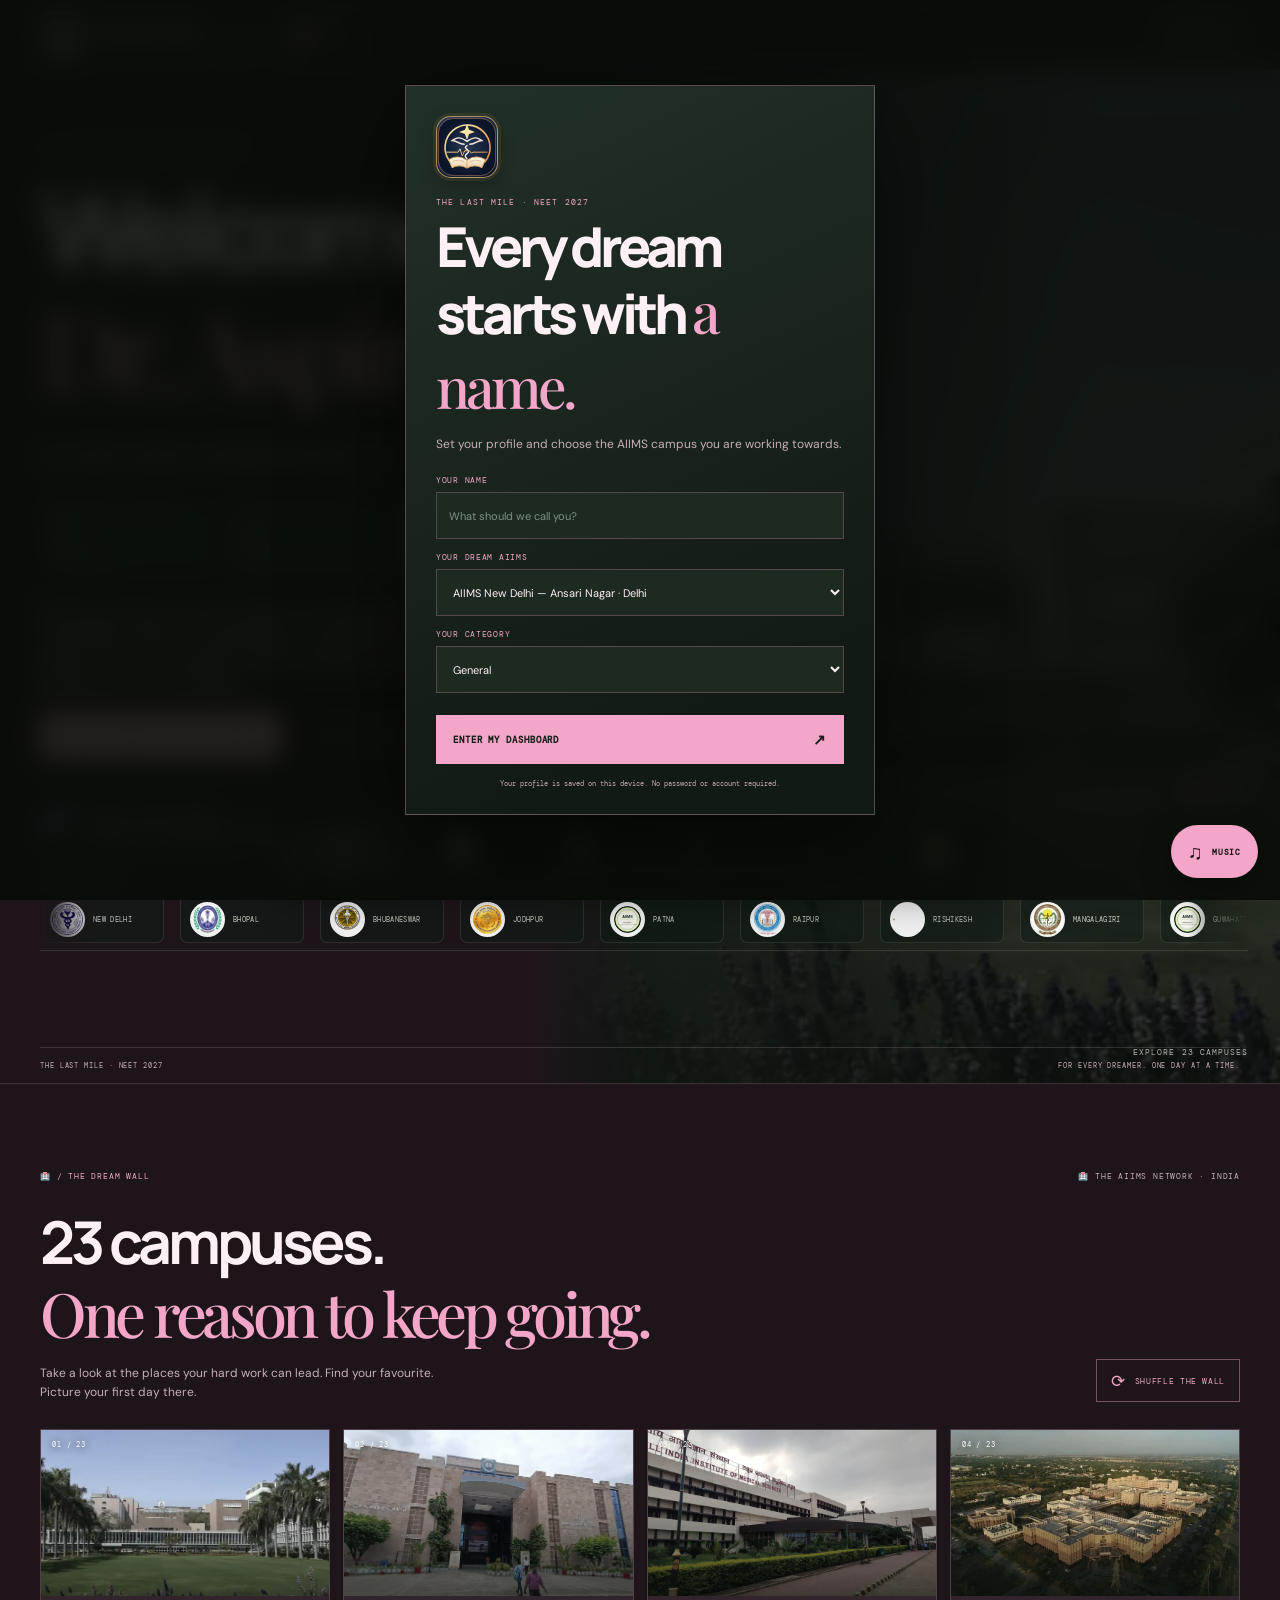
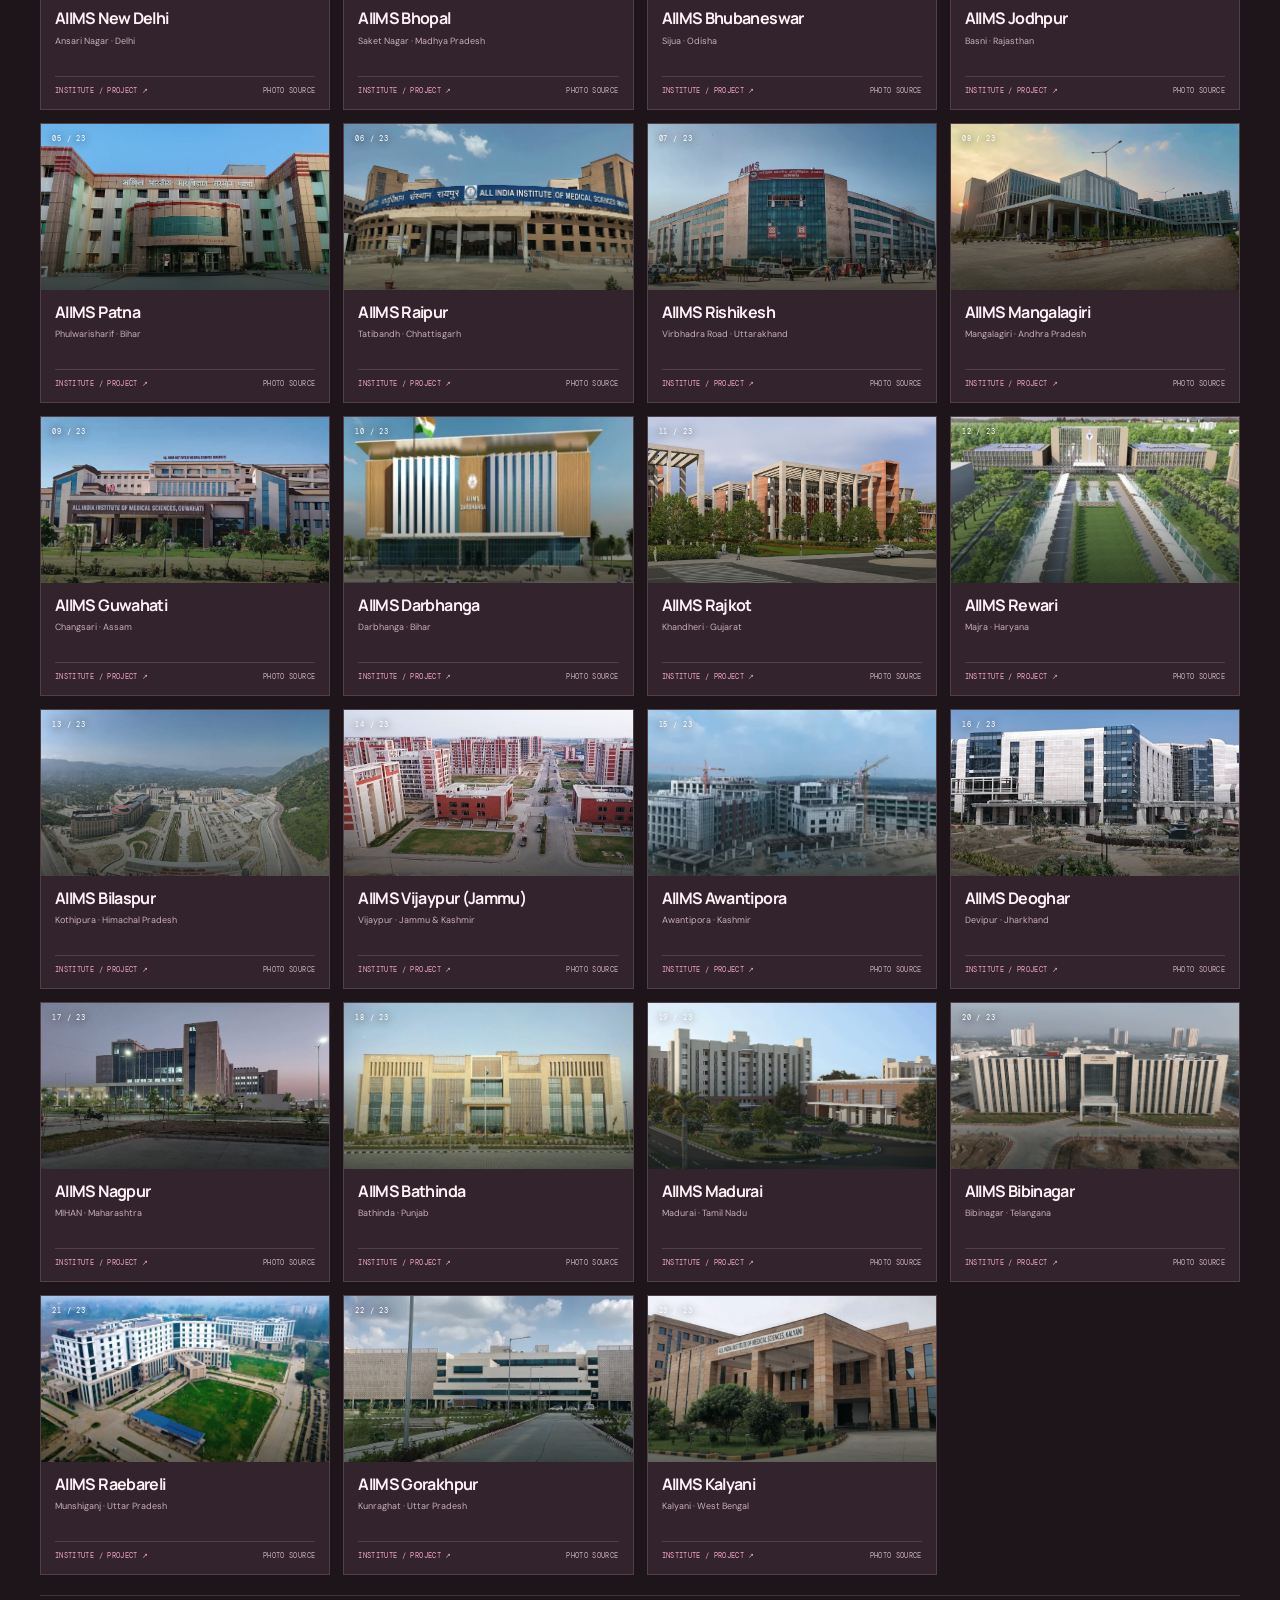
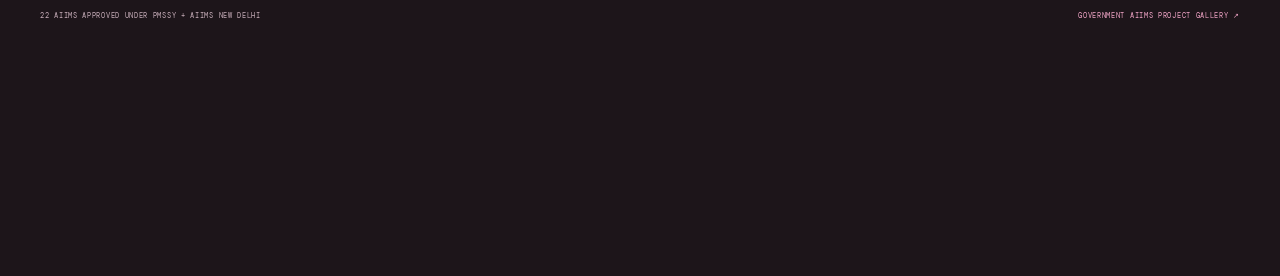
<file: index.html>
<!doctype html>
<html lang="en">
<head>
  <meta charset="utf-8">
  <meta name="viewport" content="width=device-width, initial-scale=1, viewport-fit=cover">
  <meta name="theme-color" content="#101713">
  <meta name="description" content="Your future doctor HQ: NEET countdown, AIIMS campus stories, a searchable video and Shorts vault, study focus and mood-based music.">
  <title>The Last Mile — Future Doctor HQ</title>
  <link rel="icon" href="./assets/lastmile-icon.svg?v=37" type="image/svg+xml"><link rel="apple-touch-icon" href="./assets/lastmile-icon.svg?v=37">
  <link rel="manifest" href="./manifest.json?v=37">
  <link rel="preconnect" href="https://fonts.googleapis.com">
  <link rel="preconnect" href="https://fonts.gstatic.com" crossorigin>
  <link href="https://fonts.googleapis.com/css2?family=DM+Mono:wght@400;500&family=DM+Sans:wght@400;500;600;700&family=Manrope:wght@400;500;600;700;800&family=Playfair+Display:ital,wght@0,500;0,600;1,500;1,600&display=swap" rel="stylesheet">
  <script>(function(){try{var t=JSON.parse(localStorage.getItem('tlm:studyTheme')||'"love"');if(!['love','joy','retro','sad','hectic'].includes(t))t='love';document.documentElement.setAttribute('data-study-theme',t);}catch(e){document.documentElement.setAttribute('data-study-theme','love');}})();</script>
  <link rel="stylesheet" href="./assets/styles.css?v=37">
</head>
<body>
  <header class="site-header">
    <a class="brand" href="#home" aria-label="The Last Mile home"><span class="brand-emblem"><img class="brand-logo" src="./assets/lastmile-icon.svg?v=37" alt="" onerror="this.parentElement.classList.add('failed')"><span class="brand-logo-fallback" aria-hidden="true">🩺</span></span><span><b>THE LAST MILE</b><small>YOUR WHITE COAT JOURNEY · NEET 2027</small></span></a>
    <nav class="main-nav" aria-label="Main navigation">
      <a href="#countdown">Countdown</a><a href="#campuses">AIIMS wall</a><a href="#stories">Videos</a><a href="#study">Study timer</a>
    </nav>
    <button class="theme-trigger" id="themeOpen" type="button" aria-controls="themeDrawer" aria-expanded="false">🎨 <span>MOOD</span></button><button class="music-trigger" id="musicOpen" type="button" aria-controls="musicDrawer" aria-expanded="false">🎧 <span>MUSIC</span></button><a class="header-cta" href="#study">START TODAY <span>↗</span></a>
    <button class="menu-toggle" id="menuToggle" type="button" aria-label="Open navigation" aria-expanded="false" aria-controls="mobileNav">☰</button>
  </header>
  <nav class="mobile-nav" id="mobileNav" aria-label="Mobile navigation">
    <a href="#countdown">Countdown</a><a href="#campuses">AIIMS wall</a><a href="#stories">Videos & Shorts</a><a href="#study">Study timer</a><a href="#themeDrawer" id="themeNavLink">◐ Study mood</a><a href="#musicDrawer" id="musicNavLink">♫ Music</a>
  </nav>

  <main id="home" class="app-main"><section class="app-screen active" id="screen-home" data-screen="home"><section class="hero">
      <div class="hero-photo">
        <img src="assets/aiims-delhi.webp" id="heroCampusImage" alt="AIIMS New Delhi campus" fetchpriority="high">
        <div class="hero-photo-shade"></div>
        <span class="hero-photo-label" id="heroPhotoLabel">THE AIIMS DREAM ACROSS INDIA</span>
        <span class="hero-photo-credit" id="heroPhotoCredit">EXPLORE 23 CAMPUSES</span>
      </div>
      <div class="hero-content">
        <div class="eyebrow"><span></span> 🩺 THE ROAD TO YOUR WHITE COAT</div>
        <h1 id="welcomeTitle">Welcome,<br><em>Dr. Aspirant</em></h1>
        <p class="hero-lede" id="homeDreamLine">Your dream campus is waiting. Make today count.</p>
        <div class="home-targets">
          <article class="home-target-card"><small>🏥 2026 ROUND 1 CLOSING RANK</small><strong id="homeHistoricalRank">—</strong><span id="homeCategoryLabel">YOUR CATEGORY</span></article>
          <article class="home-target-card"><small>🎯 2027 SAFE RANK TARGET</small><strong id="homeTargetRank">—</strong><span>20% tighter than the 2026 cutoff</span></article>
          <article class="home-target-card home-target-lime"><small>⭐ 2027 MARKS TO AIM FOR</small><strong id="homeTargetMarks">—</strong><span>out of 720 · planning estimate</span></article>
        </div>
        <p class="target-disclaimer">Planning estimate only: rank target is set 20% tighter than the 2026 Round 1 closing rank; marks are estimated from 2026 marks-vs-rank data with a small safety cushion. Actual 2027 cutoffs will depend on paper difficulty, rank distribution and counselling.</p>
        <div class="hero-actions"><button class="primary-button" type="button" data-go="cutoffs">VIEW AIIMS CUTOFFS <span>↘</span></button><button class="quiet-link" type="button" data-go="countdown">COUNT THE DAYS ↓</button></div>
        <div class="hero-note"><span>🧬</span><p id="homeMotivation">Not just a dream college.<br><em>A future you are building, one study session at a time.</em></p></div>
        <div class="aiims-logo-strip" aria-label="AIIMS institutes across India">
          <div class="logo-strip-heading"><span>THE AIIMS NETWORK</span><span>23 INSTITUTES · ONE DREAM</span></div>
          <div class="aiims-logo-viewport"><div class="aiims-logo-track" id="aiimsLogoTrack"></div></div>
        </div>
      </div>
      <div class="hero-bottom"><span>THE LAST MILE · NEET 2027</span><span>FOR EVERY DREAMER. ONE DAY AT A TIME.</span></div>
    </section><section class="campus-section page-section" id="campuses">
      <div class="section-topline"><span>🏥 / THE DREAM WALL</span><span>🏥 THE AIIMS NETWORK · INDIA</span></div>
      <div class="section-heading">
        <div><h2>23 campuses.<br><em>One reason to keep going.</em></h2><p>Take a look at the places your hard work can lead. Find your favourite. Picture your first day there.</p></div>
        <button class="refresh-button" id="shuffleCampuses" type="button"><span>⟳</span> SHUFFLE THE WALL</button>
      </div>
      <div class="campus-grid" id="campusGrid" aria-live="polite"></div>
      <div class="gallery-foot"><span>22 AIIMS APPROVED UNDER PMSSY + AIIMS NEW DELHI</span><a href="https://pmssy.mohfw.gov.in/" target="_blank" rel="noopener">GOVERNMENT AIIMS PROJECT GALLERY ↗</a></div>
    </section></section><section class="app-screen" id="screen-cutoffs" data-screen="cutoffs"><section class="cutoff-section page-section">
  <div class="section-topline"><span>🎯 / THE NUMBERS</span><span>AIIMS MBBS · ALL INDIA QUOTA</span></div>
  <div class="section-heading">
    <div><h2>Know the cutoff.<br><em>Set your target.</em></h2><p>Compare the 2026 Round 1 closing ranks for all AIIMS campuses, category by category.</p></div>
    <div class="cutoff-filter"><label for="cutoffCategory">CATEGORY</label><select id="cutoffCategory"><option value="General">General</option><option value="EWS">EWS</option><option value="OBC">OBC-NCL</option><option value="SC">SC</option><option value="ST">ST</option></select></div>
  </div>
  <div class="cutoff-note"><span class="cutoff-note-dot"></span><span>Historical 2026 Round 1 closing AIR · not a 2027 guarantee.</span></div>
  <div class="cutoff-table-wrap"><table class="cutoff-table"><thead><tr><th>AIIMS CAMPUS</th><th>GENERAL</th><th>EWS</th><th>OBC-NCL</th><th>SC</th><th>ST</th></tr></thead><tbody id="cutoffTableBody"></tbody></table></div>
  <div class="cutoff-sources">Sources: <a href="https://mcc.nic.in/document/final-allotment-result-for-round-1-of-ug-counselling-2026/" target="_blank" rel="noopener">MCC 2026 Round 1 final allotment</a> · <a href="https://medicine.careers360.com/articles/neet-counselling-seat-allotment-result-2026-aiims-mbbs-round-1-category-wise-closing-rank" target="_blank" rel="noopener">Institute-wise category closing-rank summary</a>.</div>
</section></section><section class="app-screen" id="screen-countdown" data-screen="countdown"><section class="countdown-section page-section" id="countdown">
      <div class="section-topline"><span>⏳ / THE DATE</span><span>THE GOAL IS GETTING CLOSER</span></div>
      <div class="countdown-layout">
        <div class="section-copy">
          <h2>Every day<br>is <em>one day closer.</em></h2>
          <p>Keep your exam date in sight. The date below is a planning placeholder; update it when NTA announces the official NEET 2027 schedule.</p>
          <label for="examDate">YOUR EXAM TARGET</label>
          <input type="date" id="examDate" value="2027-05-02">
          <small class="provisional">PLANNING DATE · NOT AN OFFICIAL NTA DATE</small>
        </div>
        <div class="countdown-card">
          <div class="card-top"><span>TIME LEFT TO NEET 2027</span><span>✳</span></div>
          <div class="countdown-numbers">
            <div><strong id="examDays">—</strong><small>DAYS</small></div><i>:</i>
            <div><strong id="examHours">—</strong><small>HOURS</small></div><i>:</i>
            <div><strong id="examMinutes">—</strong><small>MINUTES</small></div><i>:</i>
            <div><strong id="examSeconds">—</strong><small>SECONDS</small></div>
          </div>
          <div class="countdown-foot"><span>NO MAGIC. JUST CONSISTENCY.</span><b id="examDateLabel">02 MAY 2027</b></div>
        </div>
      </div>
    </section><section class="study-hub-section page-section" id="studyHub">
  <div class="section-topline"><span>🧠 / YOUR FOCUS</span><span>EVERY MINUTE COUNTS</span></div>
  <div class="study-hub-card">
    <div class="study-hub-copy">
      <span class="study-hub-kicker">THE NEXT STEP STARTS NOW</span>
      <h2>Make time<br><em>for your dream.</em></h2>
      <p>Start a focused study session. Your dream AIIMS, target rank and stopwatch will stay with you until you finish.</p>
    </div>
    <button class="primary-button new-session-button" id="startNewStudySession" type="button">START NEW STUDY SESSION <span>↗</span></button>
  </div>
  <div class="study-history-heading">
    <div><span class="study-hub-kicker">YOUR CONSISTENCY, RECORDED</span><h3>Study history</h3></div>
    <button class="history-reset-button" id="resetStudyHistory" type="button">RESET ALL HISTORY</button>
  </div>
  <div class="study-history-summary" id="studyHistorySummary"><span>0 SESSIONS COMPLETED</span><strong>00:00 HOURS</strong></div>
  <div class="study-history-list" id="studyHistoryList"><div class="study-history-empty">Your completed study sessions will appear here.</div></div>
</section></section><section class="app-screen" id="screen-videos" data-screen="videos"><section class="stories-section page-section"><div class="section-topline"><span>🎓 / REAL CAMPUS LIFE</span><span>WATCH · LEARN · GET INSPIRED</span></div><div class="section-heading"><div><h2>See the life<br><em>you are studying for.</em></h2><p>Campus tours, hostel life and student routines from AIIMS creators.</p></div><button class="refresh-button" id="refreshVideos" type="button"><span>⟳</span> REFRESH VIDEOS</button></div><div class="media-heading"><span>FEATURED CAMPUS VIDEOS</span><small>LONG-FORM CAMPUS TOURS & VLOGS</small></div>
      <div class="video-grid" id="videoGrid"></div>
      <div class="video-note">Videos are hosted by their original creators on YouTube. Use the refresh button to see another selection.</div>
      <div class="media-vault" id="mediaVaultVideos"></div>
    </section></section></section><section class="app-screen" id="screen-shorts" data-screen="shorts"><section class="stories-section page-section"><div class="section-topline"><span>⚡ / QUICK INSPIRATION</span><span>REAL STUDENTS · REAL JOURNEYS</span></div><div class="section-heading"><div><h2>A little spark.<br><em>Then back to work.</em></h2><p>Short campus moments and reminders to keep showing up.</p></div><button class="refresh-button" id="refreshShorts" type="button"><span>⟳</span> REFRESH SHORTS</button></div><div class="media-heading shorts-heading"><span>AIIMS SHORTS</span><small>QUICK DOSES OF MOTIVATION</small></div>
      <div class="shorts-grid" id="shortsGrid"></div>
      <div class="media-vault" id="mediaVaultShorts"></div>
      </section></section><section class="app-screen" id="screen-settings" data-screen="settings"><section class="settings-section page-section">
  <div class="section-topline"><span>👨‍⚕️ / YOUR PROFILE</span><span>THIS DEVICE</span></div>
  <div class="section-heading"><div><h2>Your journey.<br><em>Your settings.</em></h2><p>Change your name, category or dream campus whenever your goal changes.</p></div></div>
  <form class="profile-settings-card" id="profileSettingsForm">
    <div class="profile-avatar" id="settingsAvatar">✳</div>
    <div class="settings-grid">
      <label>YOUR NAME<input id="settingsName" type="text" maxlength="32" required placeholder="Enter your name"></label>
      <label>YOUR CATEGORY<select id="settingsCategory" required><option value="General">General</option><option value="EWS">EWS</option><option value="OBC">OBC-NCL</option><option value="SC">SC</option><option value="ST">ST</option></select></label>
      <label class="settings-full">DREAM AIIMS CAMPUS<select id="settingsDreamCollege" required></select></label>
    </div>
    <button class="primary-button" type="submit">SAVE PROFILE <span>↗</span></button>
  </form>
  <div class="settings-privacy"><span>LOCAL PROFILE</span><p>Your name and preferences are saved only in this browser on this device. There is no password or cloud account.</p></div>
  <button class="logout-button" id="logoutButton" type="button"><span>↪</span> LOG OUT</button>
  <a class="settings-official" href="https://neet.nta.nic.in/" target="_blank" rel="noopener">OFFICIAL NEET UPDATES ↗</a>
</section></section></main>
  <footer class="site-footer app-footer"><a class="brand" href="#home"><span class="brand-emblem"><img class="brand-logo" src="./assets/lastmile-icon.svg?v=37" alt="" onerror="this.parentElement.classList.add('failed')"><span class="brand-logo-fallback" aria-hidden="true">🩺</span></span><span><b>THE LAST MILE</b><small>NEET 2027</small></span></a><span>Made for the future you're working towards.</span><a href="https://neet.nta.nic.in/" target="_blank" rel="noopener">OFFICIAL NEET UPDATES ↗</a></footer>
  <nav class="bottom-dock" id="bottomDock" aria-label="Main sections">
  <button type="button" class="dock-item active" data-screen="home" aria-label="Home"><span class="dock-icon">🩺</span><small>Home</small></button>
  <button type="button" class="dock-item" data-screen="cutoffs" aria-label="All AIIMS cutoff"><span class="dock-icon">🏥</span><small>Cutoffs</small></button>
  <button type="button" class="dock-item" data-screen="countdown" aria-label="Countdown"><span class="dock-icon">⏳</span><small>Countdown</small></button>
  <button type="button" class="dock-item" data-screen="videos" aria-label="Videos"><span class="dock-icon">🎓</span><small>Videos</small></button>
  <button type="button" class="dock-item" data-screen="shorts" aria-label="Shorts"><span class="dock-icon">⚡</span><small>Shorts</small></button>
  <button type="button" class="dock-item" data-screen="settings" aria-label="Settings"><span class="dock-icon">👨‍⚕️</span><small>Settings</small></button>
</nav>
<div class="login-overlay" id="loginOverlay" aria-hidden="true">
  <div class="login-backdrop"></div>
  <form class="login-card" id="profileSetupForm">
    <span class="brand-emblem login-emblem" role="img" aria-label="The Last Mile medical study emblem"><img class="brand-logo" src="./assets/lastmile-icon.svg?v=37" alt="" onerror="this.parentElement.classList.add('failed')"><span class="brand-logo-fallback" aria-hidden="true">🩺</span></span>
    <span class="login-kicker">THE LAST MILE · NEET 2027</span>
    <h1>Every dream<br>starts with <em>a name.</em></h1>
    <p>Set your profile and choose the AIIMS campus you are working towards.</p>
    <label>YOUR NAME<input id="profileName" type="text" maxlength="32" placeholder="What should we call you?" autocomplete="given-name" required></label>
    <label>YOUR DREAM AIIMS<select id="profileDreamCollege" required></select></label>
    <label>YOUR CATEGORY<select id="profileCategory" required><option value="General">General</option><option value="EWS">EWS</option><option value="OBC">OBC-NCL</option><option value="SC">SC</option><option value="ST">ST</option></select></label>
    <button class="primary-button login-submit" type="submit">ENTER MY DASHBOARD <span>↗</span></button>
    <small>Your profile is saved on this device. No password or account required.</small>
  </form>
</div>
  <button class="theme-fab" id="themeFab" type="button" aria-controls="themeDrawer" aria-expanded="false"><span>◐</span><small>MOOD</small></button>
  <button class="music-fab" id="musicFab" type="button" aria-controls="musicDrawer" aria-expanded="false"><span>♫</span><small>MUSIC</small></button>
  <button class="music-backdrop" id="musicBackdrop" type="button" aria-label="Close music drawer" tabindex="-1"></button>
  <aside class="music-drawer" id="musicDrawer" aria-hidden="true" aria-labelledby="musicDrawerTitle" inert>
    <div class="drawer-grab" aria-hidden="true"></div>
    <div class="drawer-header">
      <div><span class="drawer-kicker">THE LAST MILE · SOUNDTRACK</span><h2 id="musicDrawerTitle">Your music <em>room.</em></h2></div>
      <button class="drawer-close" id="musicClose" type="button" aria-label="Close music drawer">✕</button>
    </div>
    <div class="drawer-now-playing">
      <div class="drawer-art"><span class="drawer-art-star">✳</span><span class="drawer-art-word">LAST<br>MILE</span><span class="drawer-art-ring"></span></div>
      <div class="drawer-track-copy"><small>NOW PLAYING</small><strong id="trackTitle">YOUR FIRST TRACK GOES HERE</strong><span id="trackPosition">NO TRACKS ADDED YET</span></div>
      <div class="drawer-status" id="musicState">WAITING FOR YOUR PLAYLIST</div><div class="drawer-mood-label" id="musicMoodLabel">LOVE STUDY · MOOD PLAYLIST</div>
      <audio id="musicAudio" preload="auto" autoplay playsinline></audio>
      <div class="drawer-progress"><span id="musicElapsed">0:00</span><input type="range" id="musicSeek" min="0" max="100" value="0" aria-label="Music progress"><span id="musicDuration">0:00</span></div>
      <div class="drawer-controls">
        <button type="button" id="shuffleMusic" aria-label="Toggle shuffle" title="Shuffle">⤨</button>
        <button type="button" id="previousTrack" aria-label="Previous track" title="Previous track">⏮</button>
        <button type="button" id="toggleMusic" class="drawer-play" aria-label="Play music">▶</button>
        <button type="button" id="nextTrack" aria-label="Next track" title="Next track">⏭</button>
        <button type="button" id="repeatMusic" aria-label="Toggle repeat" title="Repeat">↻</button>
      </div>
      <div class="drawer-volume"><span>VOLUME</span><input type="range" id="musicVolume" min="0" max="100" value="75" aria-label="Music volume"><button type="button" id="muteMusic" aria-label="Mute music">♫</button></div>
    </div>
    <div class="drawer-queue-head"><span>UP NEXT</span><span id="queueCount">0 TRACKS</span></div>
    <div class="drawer-queue" id="musicQueue"><div class="queue-empty">Your playlist will appear here once MP3 files are added.</div></div>
    <div class="drawer-footer" id="musicHelp">Attach your MP3 files in this chat and I'll add them to the website playlist. Only upload music you have permission to distribute.</div>
  </aside>
  <div class="theme-wash" id="themeWash" aria-hidden="true"></div>
  <button class="theme-backdrop" id="themeBackdrop" type="button" aria-label="Close study mood drawer" tabindex="-1"></button>
  <aside class="theme-drawer" id="themeDrawer" aria-hidden="true" aria-labelledby="themeDrawerTitle" inert>
    <div class="drawer-grab" aria-hidden="true"></div>
    <div class="theme-drawer-header"><div><span class="drawer-kicker">THE LAST MILE · YOUR AMBIENCE</span><h2 id="themeDrawerTitle">Choose your <em>mood.</em></h2><p>Change the colours and soundtrack to match the way you feel.</p></div><button class="drawer-close" id="themeClose" type="button" aria-label="Close study mood drawer">✕</button></div>
    <div class="theme-current-line"><span>CURRENT STUDY MOOD</span><strong id="themeCurrentName">LOVE STUDY</strong></div>
    <div class="theme-options" role="group" aria-label="Choose a study mood">
      <button class="theme-option" type="button" data-theme-choice="love" aria-pressed="false"><span class="theme-option-icon">💗</span><span class="theme-option-copy"><strong>Love Study</strong><small>Soft, warm and heartfelt</small></span><span class="theme-option-swatch love-swatch"></span><span class="theme-option-check">✓</span></button>
      <button class="theme-option" type="button" data-theme-choice="joy" aria-pressed="false"><span class="theme-option-icon">☀️</span><span class="theme-option-copy"><strong>Joy Study</strong><small>Bright energy, lighter day</small></span><span class="theme-option-swatch joy-swatch"></span><span class="theme-option-check">✓</span></button>
      <button class="theme-option" type="button" data-theme-choice="retro" aria-pressed="false"><span class="theme-option-icon">📻</span><span class="theme-option-copy"><strong>Retro Study</strong><small>Vintage warmth and nostalgia</small></span><span class="theme-option-swatch retro-swatch"></span><span class="theme-option-check">✓</span></button>
      <button class="theme-option" type="button" data-theme-choice="sad" aria-pressed="false"><span class="theme-option-icon">🌙</span><span class="theme-option-copy"><strong>Sad Study</strong><small>Quiet blue for heavy days</small></span><span class="theme-option-swatch sad-swatch"></span><span class="theme-option-check">✓</span></button>
      <button class="theme-option" type="button" data-theme-choice="hectic" aria-pressed="false"><span class="theme-option-icon">⚡</span><span class="theme-option-copy"><strong>Hectic Study</strong><small>High-voltage, urgent focus</small></span><span class="theme-option-swatch hectic-swatch"></span><span class="theme-option-check">✓</span></button>
    </div>
    <p class="theme-drawer-note">Every mood has its own music folder. Add songs to that mood to build its soundtrack.</p>
  </aside>
  <div class="toast" id="toast" role="status" aria-live="polite"></div>
  <script src="./assets/app.js?v=37"></script>
  <script src="./assets/video-library.js?v=37"></script>
</body>
</html>
</file>
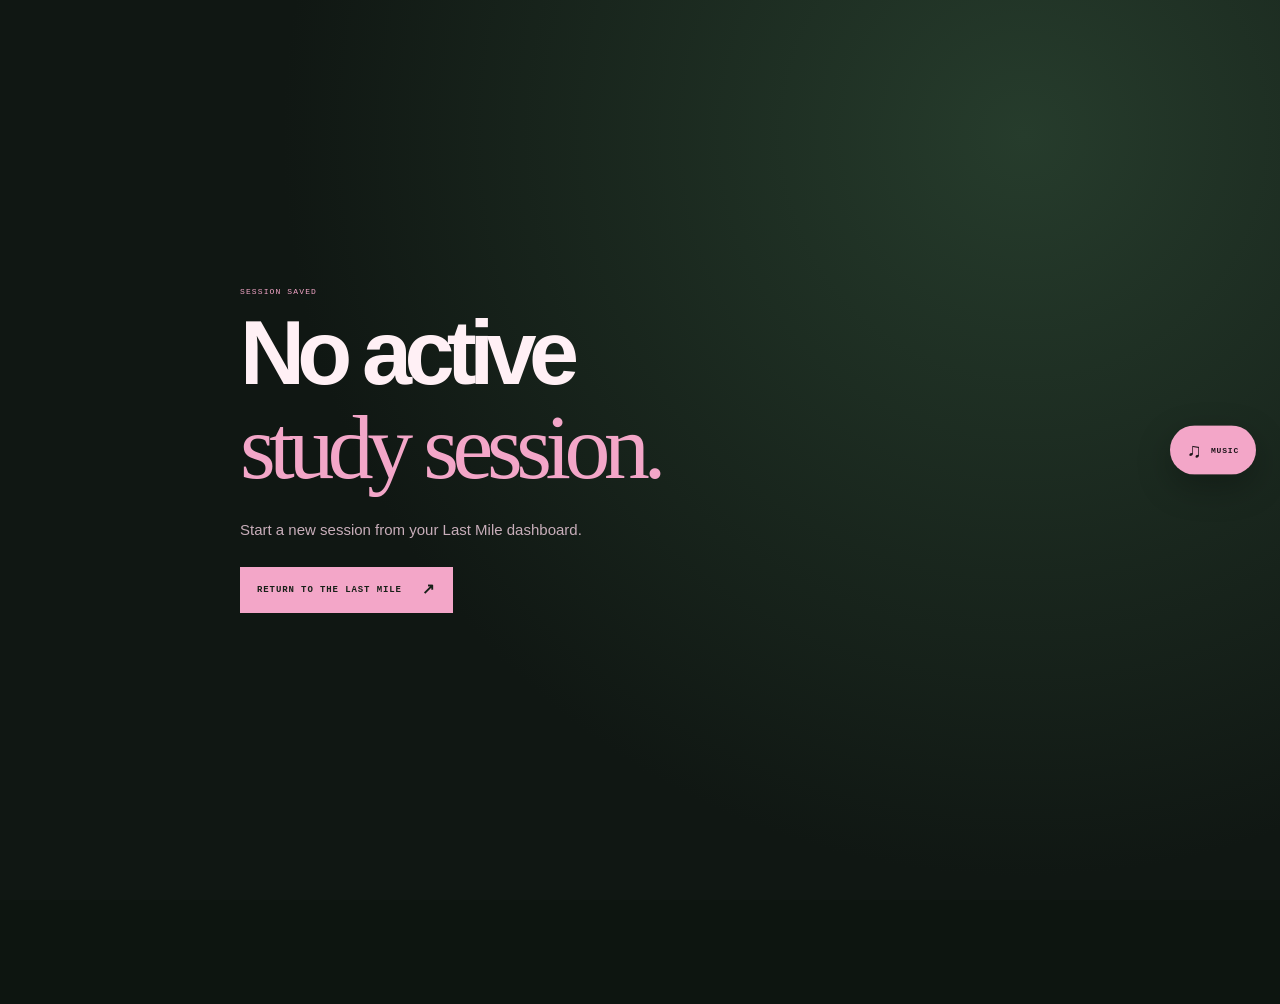
<file: study-session.html>
<!doctype html>
<html lang="en">
<head>
  <meta charset="utf-8">
  <meta name="viewport" content="width=device-width, initial-scale=1, viewport-fit=cover">
  <meta name="theme-color" content="#101713">
  <meta name="description" content="A focused NEET 2027 study session for your dream AIIMS.">
  <title>Study Session — The Last Mile</title>
  <link rel="icon" href="assets/lastmile-icon.svg" type="image/svg+xml">
  <script>(function(){try{var t=JSON.parse(localStorage.getItem('tlm:studyTheme')||'"love"');if(!['love','joy','retro','sad','hectic'].includes(t))t='love';document.documentElement.setAttribute('data-study-theme',t);}catch(e){document.documentElement.setAttribute('data-study-theme','love');}})();</script>
  <link rel="stylesheet" href="assets/styles.css?v=30">
</head>
<body class="study-session-page">
  <section class="study-session-screen active" id="studySessionScreen" aria-hidden="false">
    <div class="study-session-backdrop"><img id="sessionCampusImage" src="assets/aiims-delhi.webp" alt=""></div>
    <div class="study-session-shade"></div>
    <div class="study-session-content">
      <div class="session-topline"><a href="index.html" class="session-home-link">← THE LAST MILE</a><span>NEET 2027 · FOCUS MODE</span></div>
      <div class="session-identity">
        <span class="session-kicker">YOU ARE BUILDING YOUR FUTURE</span>
        <h1 id="sessionDoctorName">Dr. Aspirant</h1>
        <p id="sessionDreamCampus">AIIMS New Delhi</p>
        <div class="session-rank-pill"><span>YOUR 2027 TARGET</span><strong id="sessionRequiredRank">AIR ≤ —</strong></div>
      </div>
      <div class="session-clock-block">
        <span class="session-kicker">TIME INVESTED IN YOUR DREAM</span>
        <strong class="session-clock" id="studySessionClock">00:00:00</strong>
        <span class="session-clock-state" id="studySessionState">FOCUS IN PROGRESS</span>
      </div>
      <div class="session-controls">
        <button type="button" class="session-control-button session-pause-button" id="pauseStudySession"><span>Ⅱ</span> PAUSE</button>
        <button type="button" class="session-control-button session-resume-button" id="resumeStudySession" hidden><span>▶</span> RESUME</button>
        <button type="button" class="session-end-button" id="endStudySession"><span>■</span> END SESSION</button>
      </div>
      <p class="session-encouragement">Your session keeps time when this tab is in the background. Music can play while you study.</p>
    </div>
  </section>
  <div class="study-math-gate" id="studyMathGate" aria-hidden="true">
    <form class="study-math-card" id="studyMathForm">
      <span class="session-kicker">ONE LAST STEP</span><h2>Before you <em>leave.</em></h2>
      <p>Solve this quick maths check to finish and save your study session.</p>
      <div class="math-question" id="studyMathQuestion">7 + 5 = ?</div>
      <label for="studyMathAnswer">YOUR ANSWER</label><input id="studyMathAnswer" type="number" inputmode="numeric" step="1" autocomplete="off" required>
      <p class="math-feedback" id="studyMathFeedback" aria-live="polite"></p>
      <div class="math-gate-actions"><button class="math-cancel-button" id="cancelStudyEnd" type="button">BACK TO STUDY</button><button class="primary-button" type="submit">FINISH SESSION <span>↗</span></button></div>
    </form>
  </div>
  <div class="study-done-screen" id="studyDoneScreen" hidden>
    <span class="study-hub-kicker">SESSION SAVED</span><h1>Well done,<br><em>Dr. Aspirant.</em></h1>
    <p>Your study time has been saved to your history.</p><a class="primary-button" href="index.html">RETURN TO THE LAST MILE <span>↗</span></a>
  </div>
    <button class="music-fab" id="musicFab" type="button" aria-controls="musicDrawer" aria-expanded="false"><span>♫</span><small>MUSIC</small></button>
  <button class="music-backdrop" id="musicBackdrop" type="button" aria-label="Close music drawer" tabindex="-1"></button>
  <aside class="music-drawer" id="musicDrawer" aria-hidden="true" aria-labelledby="musicDrawerTitle" inert>
    <div class="drawer-grab" aria-hidden="true"></div>
    <div class="drawer-header">
      <div><span class="drawer-kicker">THE LAST MILE · SOUNDTRACK</span><h2 id="musicDrawerTitle">Your music <em>room.</em></h2></div>
      <button class="drawer-close" id="musicClose" type="button" aria-label="Close music drawer">✕</button>
    </div>
    <div class="drawer-now-playing">
      <div class="drawer-art"><span class="drawer-art-star">✳</span><span class="drawer-art-word">LAST<br>MILE</span><span class="drawer-art-ring"></span></div>
      <div class="drawer-track-copy"><small>NOW PLAYING</small><strong id="trackTitle">YOUR FIRST TRACK GOES HERE</strong><span id="trackPosition">NO TRACKS ADDED YET</span></div>
      <div class="drawer-status" id="musicState">WAITING FOR YOUR PLAYLIST</div><div class="drawer-mood-label" id="musicMoodLabel">LOVE STUDY · MOOD PLAYLIST</div>
      <audio id="musicAudio" preload="auto" autoplay playsinline></audio>
      <div class="drawer-progress"><span id="musicElapsed">0:00</span><input type="range" id="musicSeek" min="0" max="100" value="0" aria-label="Music progress"><span id="musicDuration">0:00</span></div>
      <div class="drawer-controls">
        <button type="button" id="shuffleMusic" aria-label="Toggle shuffle" title="Shuffle">⤨</button>
        <button type="button" id="previousTrack" aria-label="Previous track" title="Previous track">⏮</button>
        <button type="button" id="toggleMusic" class="drawer-play" aria-label="Play music">▶</button>
        <button type="button" id="nextTrack" aria-label="Next track" title="Next track">⏭</button>
        <button type="button" id="repeatMusic" aria-label="Toggle repeat" title="Repeat">↻</button>
      </div>
      <div class="drawer-volume"><span>VOLUME</span><input type="range" id="musicVolume" min="0" max="100" value="75" aria-label="Music volume"><button type="button" id="muteMusic" aria-label="Mute music">♫</button></div>
    </div>
    <div class="drawer-queue-head"><span>UP NEXT</span><span id="queueCount">0 TRACKS</span></div>
    <div class="drawer-queue" id="musicQueue"><div class="queue-empty">Your playlist will appear here once MP3 files are added.</div></div>
    <div class="drawer-footer" id="musicHelp">Attach your MP3 files in this chat and I'll add them to the website playlist. Only upload music you have permission to distribute.</div>
  </aside>
    <div class="toast" id="toast" role="status" aria-live="polite"></div>
  <script src="assets/study-session.js?v=30"></script>
</body>
</html>
</file>
<file: assets/styles.css>
:root{--bg:#101713;--bg2:#17211a;--panel:#1d2a21;--panel2:#233128;--ink:#f2f2e9;--muted:#a6b1a5;--line:rgba(233,240,222,.14);--lime:#d9f18d;--gold:#dfbf8a;--accent-rgb:217,241,141;--sans:'DM Sans',sans-serif;--head:'Manrope',sans-serif;--serif:'Playfair Display',serif;--mono:'DM Mono',monospace;--max:1200px}
*{box-sizing:border-box}html{scroll-behavior:smooth;scroll-padding-top:90px}body{margin:0;background:var(--bg);color:var(--ink);font:15px/1.6 var(--sans);overflow-x:hidden}a{color:inherit}button,input{font:inherit}button{touch-action:manipulation}img{display:block;max-width:100%}:focus-visible{outline:2px solid var(--lime);outline-offset:4px}::selection{background:var(--lime);color:#172018}
.site-header{height:78px;position:sticky;top:0;z-index:30;display:flex;align-items:center;justify-content:space-between;gap:24px;padding:0 max(24px,calc((100vw - var(--max))/2));background:rgba(16,23,19,.93);backdrop-filter:blur(16px);border-bottom:1px solid var(--line)}
.brand{display:flex;align-items:center;gap:11px;text-decoration:none;flex-shrink:0}.brand-mark{width:37px;height:37px;border-radius:50%;display:grid;place-items:center;background:var(--lime);color:#162018;font-size:22px;font-weight:700}.brand-emblem{position:relative;isolation:isolate;display:inline-grid;place-items:center;width:46px;height:46px;flex:0 0 46px;overflow:hidden;border:1px solid rgba(239,190,112,.72);border-radius:15px;background:linear-gradient(145deg,#263958,#0b1428);box-shadow:0 0 0 3px rgba(224,174,102,.09),0 6px 18px rgba(0,0,0,.22)}.brand-logo{position:relative;z-index:1;width:100%;height:100%;object-fit:cover;display:block;border-radius:13px}.brand-logo-fallback{display:none;place-items:center;width:100%;height:100%;font:25px/1 system-ui,Apple Color Emoji,Segoe UI Emoji,Noto Color Emoji,sans-serif}.brand-emblem.failed .brand-logo{display:none}.brand-emblem.failed .brand-logo-fallback{display:grid}.login-emblem{width:62px;height:62px;flex-basis:62px;margin-bottom:19px}.brand b,.brand small{display:block}.brand b{font:800 11px var(--head);letter-spacing:.15em}.brand small{font:7px var(--mono);letter-spacing:.1em;color:var(--muted);margin-top:3px}.main-nav{display:flex;align-items:center;gap:clamp(14px,2.4vw,32px)}.main-nav a,.header-cta{font:9px var(--mono);letter-spacing:.09em;text-decoration:none;color:var(--muted)}.main-nav a:hover,.header-cta:hover{color:var(--lime)}.header-cta{color:var(--lime);border-bottom:1px solid var(--lime);padding:8px 0}.header-cta span{font-size:14px;margin-left:7px}.menu-toggle{display:none;background:none;border:1px solid var(--line);color:var(--ink);width:42px;height:42px;border-radius:50%;font-size:18px}.mobile-nav{display:none}
.hero{min-height:660px;display:grid;grid-template-columns:1.06fr .94fr;position:relative;overflow:hidden;border-bottom:1px solid var(--line)}.hero-photo{position:absolute;inset:0 0 0 42%;overflow:hidden;background:#28382c}.hero-photo img{width:100%;height:100%;object-fit:cover;filter:brightness(.55) saturate(.65)}.hero-photo-shade{position:absolute;inset:0;background:linear-gradient(90deg,var(--bg) 0%,rgba(16,23,19,.8) 13%,rgba(16,23,19,.12) 75%),linear-gradient(0deg,rgba(9,14,10,.72),transparent 45%)}.hero-photo-label,.hero-photo-credit{position:absolute;color:rgba(245,246,237,.72);font:8px var(--mono);letter-spacing:.13em}.hero-photo-label{top:28px;right:32px}.hero-photo-credit{bottom:26px;right:32px}.hero-content{position:relative;z-index:1;width:min(620px,100%);padding:88px 25px 90px max(32px,calc((100vw - var(--max))/2));align-self:center}.eyebrow,.section-topline,.card-top,.provisional,.countdown-foot,.timer-kicker,.music-state,.track-info small,.track-info span,.media-heading,.video-note,.gallery-foot,.site-footer>span,.site-footer>a{font-family:var(--mono);letter-spacing:.1em}.eyebrow{font-size:8px;color:var(--lime);display:flex;align-items:center;gap:10px}.eyebrow span{width:25px;height:1px;background:var(--lime)}h1,h2,h3,p{margin-top:0}h1{font:800 clamp(68px,8.2vw,116px)/.88 var(--head);letter-spacing:-.085em;margin:28px 0 24px}h1 em,h2 em{font:500 1.04em var(--serif);color:var(--lime);letter-spacing:-.07em}.hero-lede{max-width:420px;color:#e6e8df;font-size:16px;line-height:1.65;margin-bottom:25px}.hero-actions{display:flex;align-items:center;gap:23px;flex-wrap:wrap}.primary-button{min-height:46px;display:inline-flex;justify-content:space-between;align-items:center;gap:20px;padding:0 17px;border:0;background:var(--lime);color:#172018;font:700 9px var(--mono);letter-spacing:.1em;text-decoration:none;cursor:pointer;transition:transform .2s,background .2s}.primary-button:hover{transform:translateY(-2px);background:#e7ffab}.primary-button span{font-size:15px}.quiet-link{font:8px var(--mono);letter-spacing:.1em;color:var(--muted);text-decoration:none}.quiet-link:hover{color:var(--lime)}.hero-note{display:flex;align-items:center;gap:13px;margin-top:43px}.hero-note>span{font-size:22px;color:var(--lime)}.hero-note p{font:italic 13px/1.55 var(--serif);color:var(--muted);margin:0}.hero-note em{color:var(--ink)}.hero-bottom{position:absolute;z-index:2;bottom:0;left:max(32px,calc((100vw - var(--max))/2));right:max(32px,calc((100vw - var(--max))/2));border-top:1px solid var(--line);padding:13px 0;display:flex;justify-content:space-between;color:var(--muted);font:7px var(--mono);letter-spacing:.13em}
.page-section{padding:86px max(32px,calc((100vw - var(--max))/2))}.section-topline{display:flex;justify-content:space-between;gap:15px;color:var(--muted);font-size:8px;margin-bottom:28px}.section-topline span:first-child{color:var(--lime)}.countdown-section{background:var(--bg2);border-bottom:1px solid var(--line)}.countdown-layout{display:grid;grid-template-columns:.82fr 1.18fr;gap:8%;align-items:center}.section-copy h2,.section-heading h2,.study-copy h2,.music-copy h2{font:700 clamp(38px,4.8vw,59px)/1.04 var(--head);letter-spacing:-.07em;margin-bottom:18px}.section-copy p,.section-heading p,.study-copy>p,.music-copy>p{color:var(--muted);font-size:12px;max-width:430px}.section-copy label{display:block;color:var(--muted);font:8px var(--mono);letter-spacing:.1em;margin-top:21px}.section-copy input{display:block;width:190px;margin-top:8px;padding:8px 0;border:0;border-bottom:1px solid var(--line);background:transparent;color:var(--ink);font:12px var(--mono);color-scheme:dark}.provisional{display:block;color:var(--muted);font-size:7px;margin-top:12px}.countdown-card{padding:26px 30px 22px;background:var(--panel);border:1px solid var(--line)}.card-top{display:flex;justify-content:space-between;color:var(--muted);font-size:8px}.card-top span:last-child{font-size:18px;color:var(--lime)}.countdown-numbers{display:flex;align-items:flex-start;justify-content:space-between;gap:8px;margin:30px 0 25px}.countdown-numbers div{display:flex;flex-direction:column;align-items:center;min-width:0}.countdown-numbers strong{font:700 clamp(36px,5.4vw,66px)/1 var(--head);letter-spacing:-.08em;font-variant-numeric:tabular-nums}.countdown-numbers small{font:7px var(--mono);letter-spacing:.12em;color:var(--muted);margin-top:10px}.countdown-numbers i{font:300 29px var(--head);font-style:normal;color:var(--lime);opacity:.7}.countdown-foot{padding-top:14px;border-top:1px solid var(--line);display:flex;justify-content:space-between;gap:10px;color:var(--muted);font-size:7px}.countdown-foot b{color:var(--lime);font-weight:400}
.campus-section{background:var(--bg)}.section-heading{display:flex;align-items:flex-end;justify-content:space-between;gap:25px;margin-bottom:27px}.section-heading h2{margin-bottom:11px}.section-heading p{margin-bottom:0}.refresh-button{display:inline-flex;align-items:center;gap:9px;min-height:43px;padding:0 14px;white-space:nowrap;background:transparent;color:var(--lime);border:1px solid rgba(var(--accent-rgb),.42);font:8px var(--mono);letter-spacing:.08em;cursor:pointer}.refresh-button:hover{background:rgba(var(--accent-rgb),.08)}.refresh-button span{font-size:17px}.campus-grid{display:grid;grid-template-columns:repeat(4,minmax(0,1fr));gap:13px}.campus-card{min-width:0;overflow:hidden;background:var(--panel);border:1px solid var(--line);transition:transform .2s,border-color .2s}.campus-card:hover{transform:translateY(-3px);border-color:rgba(var(--accent-rgb),.45)}.campus-image{height:166px;position:relative;overflow:hidden;background:linear-gradient(135deg,#26372b,#19241d)}.campus-image img{width:100%;height:100%;object-fit:cover;transition:transform .5s;filter:saturate(.78)}.campus-card:hover .campus-image img{transform:scale(1.04)}.campus-image:after{content:"";position:absolute;inset:40% 0 0;background:linear-gradient(0deg,rgba(8,14,9,.6),transparent);pointer-events:none}.campus-number{position:absolute;z-index:1;left:11px;top:10px;color:#fff;font:7px var(--mono);letter-spacing:.12em;text-shadow:0 1px 8px #000}.campus-info{padding:13px 14px 14px}.campus-info h3{font:700 16px/1.2 var(--head);letter-spacing:-.04em;margin:0 0 5px}.campus-info p{min-height:30px;color:var(--muted);font-size:9px;margin:0 0 12px}.campus-links{display:flex;justify-content:space-between;gap:8px;padding-top:9px;border-top:1px solid var(--line)}.campus-links a{font:7px var(--mono);letter-spacing:.05em;text-decoration:none;color:var(--lime)}.campus-links a:last-child{color:var(--muted)}.campus-links a:hover{color:var(--ink)}.gallery-foot{display:flex;justify-content:space-between;gap:12px;margin-top:20px;padding-top:14px;border-top:1px solid var(--line);font-size:7px;color:var(--muted)}.gallery-foot a{color:var(--lime);text-decoration:none}
.stories-section{background:var(--bg2);border-block:1px solid var(--line)}.media-heading{display:flex;align-items:center;justify-content:space-between;gap:12px;margin:32px 0 13px;padding-bottom:10px;border-bottom:1px solid var(--line);font-size:8px;color:var(--lime)}.media-heading small{color:var(--muted);font-size:7px}.video-grid{display:grid;grid-template-columns:repeat(3,minmax(0,1fr));gap:15px}.video-card{min-width:0;background:var(--panel);border:1px solid var(--line);overflow:hidden}.video-frame{aspect-ratio:16/9;background:#080c09}.video-frame iframe,.short-frame iframe{width:100%;height:100%;border:0;display:block}.video-info{padding:12px 13px 14px}.video-info small{font:7px var(--mono);letter-spacing:.1em;color:var(--lime)}.video-info h3{font:600 13px/1.35 var(--head);margin:6px 0 3px}.video-info p{font-size:9px;color:var(--muted);margin:0}.shorts-heading{margin-top:39px}.shorts-grid{display:grid;grid-template-columns:repeat(5,minmax(0,1fr));gap:13px}.short-card{min-width:0;background:var(--panel);border:1px solid var(--line);overflow:hidden}.short-frame{aspect-ratio:9/16;background:#080c09}.short-info{padding:10px}.short-info h3{font:600 11px/1.35 var(--head);margin:0}.short-info small{display:block;margin-top:6px;color:var(--muted);font:7px var(--mono)}.video-note{margin-top:16px;color:var(--muted);font-size:7px}
.study-section{background:var(--bg)}.study-layout{display:grid;grid-template-columns:1fr .9fr;align-items:center;gap:10%}.study-copy h2{font-size:clamp(40px,5vw,62px)}.study-quote{border-left:2px solid var(--lime);padding-left:15px;margin-top:32px;font:italic 17px var(--serif);color:var(--muted)}.timer-card{padding:24px 28px;background:linear-gradient(145deg,var(--panel),var(--panel2));border:1px solid var(--line);display:flex;flex-direction:column;align-items:center;text-align:center}.timer-kicker{font-size:8px;color:var(--lime)}.timer-ring-wrap{width:220px;height:220px;position:relative;margin:13px 0 9px}.timer-ring{width:100%;height:100%;transform:rotate(-90deg)}.timer-ring-bg,.timer-ring-progress{fill:none;stroke-width:4}.timer-ring-bg{stroke:var(--line)}.timer-ring-progress{stroke:var(--lime);stroke-linecap:round;stroke-dasharray:603.19;stroke-dashoffset:0;transition:stroke-dashoffset .3s}.timer-readout{position:absolute;inset:0;display:flex;flex-direction:column;align-items:center;justify-content:center}.timer-readout strong{font:700 42px var(--head);letter-spacing:-.06em;font-variant-numeric:tabular-nums}.timer-readout small{font:7px var(--mono);letter-spacing:.1em;color:var(--muted)}.timer-presets{display:flex;flex-wrap:wrap;justify-content:center;gap:6px}.timer-presets button{min-height:34px;padding:0 10px;border:1px solid var(--line);background:transparent;color:var(--muted);font:7px var(--mono);cursor:pointer}.timer-presets button.selected{border-color:var(--lime);color:var(--lime)}.timer-actions{display:flex;align-items:center;gap:9px;margin-top:14px}.timer-actions .primary-button{min-width:145px}.reset-button{width:45px;height:45px;border:1px solid var(--line);background:transparent;color:var(--muted);font-size:22px;cursor:pointer}.timer-hint{font:italic 11px var(--serif);color:var(--muted);margin:14px 0 0}
.music-section{background:var(--bg2);border-top:1px solid var(--line)}.music-layout{display:grid;grid-template-columns:1fr 1fr;gap:10%;align-items:center}.music-copy h2{font-size:clamp(42px,5vw,62px)}.music-state{display:inline-flex;margin-top:17px;color:var(--lime);font-size:7px}.music-player{padding:23px;background:var(--panel);border:1px solid var(--line);min-width:0}.vinyl{width:100%;height:145px;display:grid;place-items:center;margin-bottom:17px;background:radial-gradient(circle,#5e7254 0,#334633 32%,#1a261d 70%);position:relative;overflow:hidden}.vinyl:before{content:"";width:115px;height:115px;border:1px solid rgba(245,245,232,.4);border-radius:50%;box-shadow:0 0 0 9px rgba(245,245,232,.05),0 0 0 19px rgba(245,245,232,.04),0 0 0 29px rgba(245,245,232,.03)}.vinyl span{position:absolute;width:31px;height:31px;border-radius:50%;display:grid;place-items:center;background:var(--lime);color:#172018}.track-info{display:flex;flex-direction:column;gap:5px}.track-info small{font-size:7px;color:var(--muted)}.track-info strong{font:700 13px var(--head);letter-spacing:.04em}.track-info span{font-size:7px;color:var(--muted)}.music-progress{display:flex;align-items:center;gap:9px;margin-top:19px;color:var(--muted);font:7px var(--mono)}.music-progress input{flex:1;min-width:0;accent-color:var(--lime)}.music-controls{display:flex;justify-content:center;align-items:center;gap:22px;margin-top:13px}.music-controls button{background:none;border:0;color:var(--muted);font-size:17px;cursor:pointer;min-width:35px;min-height:38px}.music-controls .music-play{width:46px;height:46px;border-radius:50%;background:var(--lime);color:#172018;font-size:15px}.music-help{margin-top:13px;padding-top:12px;border-top:1px solid var(--line);font-size:9px;color:var(--muted);text-align:center;line-height:1.5}.site-footer{display:flex;align-items:center;justify-content:space-between;gap:20px;padding:24px max(24px,calc((100vw - var(--max))/2));border-top:1px solid var(--line)}.site-footer>span,.site-footer>a{font:7px var(--mono);color:var(--muted);letter-spacing:.07em;text-decoration:none}.site-footer>a:hover{color:var(--lime)}.toast{position:fixed;bottom:18px;left:50%;z-index:60;transform:translate(-50%,15px);opacity:0;pointer-events:none;background:var(--lime);color:#172018;padding:11px 17px;font:9px var(--mono);transition:.2s}.toast.show{opacity:1;transform:translate(-50%,0)}
@media(min-width:1500px){.hero{min-height:760px}.hero-content{padding-top:110px;padding-bottom:110px}.campus-image{height:190px}}
@media(max-width:1050px){.main-nav{gap:13px}.main-nav a{font-size:8px}.campus-grid{grid-template-columns:repeat(3,minmax(0,1fr))}.shorts-grid{grid-template-columns:repeat(4,minmax(0,1fr))}.hero{min-height:620px}.page-section{padding-top:72px;padding-bottom:76px}}
@media(max-width:760px){.site-header{height:68px;padding-inline:18px}.main-nav,.header-cta{display:none}.menu-toggle{display:block}.mobile-nav{position:fixed;top:68px;left:0;right:0;z-index:29;background:var(--panel);border-bottom:1px solid var(--line);padding:10px 17px;display:none;flex-wrap:wrap;gap:6px;box-shadow:0 15px 25px #0003}.mobile-nav.open{display:flex}.mobile-nav a{padding:10px 12px;min-height:40px;border:1px solid var(--line);font:8px var(--mono);text-decoration:none;color:var(--muted)}.hero{display:block;min-height:0;padding-bottom:65px}.hero-photo{position:absolute;inset:0 0 auto;height:360px}.hero-photo-shade{background:linear-gradient(0deg,var(--bg) 0%,rgba(16,23,19,.35) 58%,rgba(16,23,19,.2) 100%)}.hero-photo-label{top:18px;right:18px;font-size:6px}.hero-photo-credit{bottom:15px;right:18px;font-size:6px}.hero-content{padding:255px 22px 28px}.eyebrow{font-size:7px}h1{font-size:clamp(65px,15vw,90px);margin:20px 0 17px}.hero-lede{font-size:14px;max-width:470px}.hero-note{margin-top:28px}.hero-bottom{left:20px;right:20px;padding:11px 0;font-size:6px}.page-section{padding:60px 20px}.section-topline{font-size:7px}.countdown-layout,.study-layout,.music-layout{grid-template-columns:1fr;gap:25px}.countdown-card{padding:20px 14px}.countdown-numbers{gap:4px;margin:24px 0 19px}.countdown-numbers strong{font-size:clamp(31px,8vw,48px)}.countdown-numbers i{font-size:22px}.countdown-numbers small{font-size:6px}.countdown-foot{font-size:6px}.section-heading{align-items:flex-start;flex-direction:column;gap:15px}.section-heading h2,.section-copy h2,.study-copy h2,.music-copy h2{font-size:43px}.refresh-button{min-height:42px}.campus-grid{grid-template-columns:repeat(2,minmax(0,1fr));gap:9px}.campus-image{height:132px}.campus-info{padding:11px 10px}.campus-info h3{font-size:14px}.campus-info p{font-size:8px}.campus-links a{font-size:6px}.gallery-foot{flex-direction:column;font-size:6px}.video-grid{grid-template-columns:1fr;gap:12px}.video-card{display:grid;grid-template-columns:1fr}.video-frame{aspect-ratio:16/9}.video-info{padding:10px 12px}.shorts-grid{grid-template-columns:repeat(2,minmax(0,1fr));gap:10px}.short-card{max-width:220px}.study-layout{gap:22px}.timer-card{padding:20px 14px}.music-layout{gap:22px}.site-footer{padding:21px 20px;align-items:flex-start;flex-direction:column;gap:13px}}
@media(max-width:390px){.page-section{padding-inline:15px}.hero-content{padding-inline:17px}.campus-grid{gap:7px}.campus-image{height:110px}.campus-info h3{font-size:12px}.campus-info p{font-size:7px}.campus-links{flex-direction:column}.countdown-numbers strong{font-size:28px}.countdown-foot{flex-direction:column;gap:6px}.shorts-grid{grid-template-columns:repeat(2,minmax(0,1fr))}.section-heading h2,.section-copy h2,.study-copy h2,.music-copy h2{font-size:39px}}
@media(orientation:landscape) and (max-height:560px) and (max-width:950px){.hero{min-height:0}.hero-content{padding-top:185px}.hero-photo{height:275px}.hero-photo-shade{background:linear-gradient(0deg,var(--bg),transparent 65%)}}
@media(prefers-reduced-motion:reduce){html{scroll-behavior:auto}*,*:before,*:after{animation-duration:.01ms!important;animation-iteration-count:1!important;transition-duration:.01ms!important}}

.campus-card.featured{border-color:rgba(var(--accent-rgb),.65);box-shadow:inset 0 0 0 1px rgba(var(--accent-rgb),.12)}
.dream-chip{display:inline-flex;margin:0 0 8px;padding:4px 7px;background:var(--lime);color:#172018;font:700 6px var(--mono);letter-spacing:.08em}
.campus-image img.image-fallback{object-fit:contain;padding:35px;background:#26372b}

/* Slide-out music drawer */
.music-trigger{display:inline-flex;align-items:center;gap:8px;min-height:38px;padding:0 12px;border:1px solid rgba(var(--accent-rgb),.36);background:rgba(var(--accent-rgb),.05);color:var(--lime);font:14px var(--head);cursor:pointer}
.music-trigger span{font:8px var(--mono);letter-spacing:.1em}
.music-trigger:hover{background:rgba(var(--accent-rgb),.12)}
.music-fab{position:fixed;z-index:39;right:22px;bottom:22px;display:flex;align-items:center;gap:9px;padding:12px 16px;border:1px solid rgba(var(--accent-rgb),.5);border-radius:999px;background:var(--lime);color:#172018;box-shadow:0 12px 34px rgba(0,0,0,.28);cursor:pointer;transition:transform .2s,box-shadow .2s}
.music-fab:hover{transform:translateY(-3px);box-shadow:0 16px 38px rgba(0,0,0,.34)}
.music-fab span{font:700 20px var(--head)}.music-fab small{font:700 8px var(--mono);letter-spacing:.1em}
.music-backdrop{position:fixed;inset:0;z-index:49;border:0;background:rgba(5,9,6,.62);backdrop-filter:blur(3px);opacity:0;visibility:hidden;pointer-events:none;transition:opacity .3s,visibility .3s}
.music-backdrop.open{opacity:1;visibility:visible;pointer-events:auto}
.music-drawer{position:fixed;z-index:50;top:0;right:0;bottom:0;width:min(440px,100vw);padding:29px 27px 24px;background:linear-gradient(160deg,#202d23,#111a14 80%);border-left:1px solid rgba(var(--accent-rgb),.16);box-shadow:-25px 0 75px rgba(0,0,0,.3);display:flex;flex-direction:column;overflow-y:auto;overscroll-behavior:contain;transform:translateX(105%);visibility:hidden;transition:transform .36s cubic-bezier(.2,.8,.2,1),visibility .36s}
.music-drawer.open{transform:translateX(0);visibility:visible}
.drawer-grab{display:none}
.drawer-header{display:flex;align-items:flex-start;justify-content:space-between;gap:16px;padding-bottom:20px;border-bottom:1px solid var(--line)}
.drawer-kicker{font:8px var(--mono);letter-spacing:.13em;color:var(--lime)}
.drawer-header h2{font:700 30px/1.08 var(--head);letter-spacing:-.06em;margin:8px 0 0}
.drawer-header h2 em{font:500 1.08em var(--serif);color:var(--lime)}
.drawer-close{width:40px;height:40px;flex:0 0 auto;border-radius:50%;border:1px solid var(--line);background:transparent;color:var(--ink);cursor:pointer}
.drawer-now-playing{padding:22px 0 18px}
.drawer-art{height:166px;position:relative;overflow:hidden;display:grid;place-items:center;background:radial-gradient(circle at 50% 50%,#657957 0,#354a38 34%,#1a271e 73%);border:1px solid rgba(226,241,210,.1)}
.drawer-art:before{content:"";position:absolute;width:145px;height:145px;border:1px solid rgba(240,246,229,.32);border-radius:50%;box-shadow:0 0 0 12px rgba(240,246,229,.05),0 0 0 27px rgba(240,246,229,.035),0 0 0 42px rgba(240,246,229,.02)}
.drawer-art-star{position:absolute;z-index:2;width:38px;height:38px;border-radius:50%;display:grid;place-items:center;background:var(--lime);color:#182019}
.drawer-art-word{position:absolute;right:17px;bottom:13px;color:rgba(244,246,235,.68);text-align:right;font:8px/1.2 var(--mono);letter-spacing:.13em}
.drawer-art-ring{position:absolute;inset:12px;border:1px solid rgba(240,246,229,.08);border-radius:50%}
.drawer-track-copy{display:flex;flex-direction:column;gap:5px;margin-top:19px}
.drawer-track-copy small{font:7px var(--mono);letter-spacing:.12em;color:var(--lime)}
.drawer-track-copy strong{font:700 16px/1.3 var(--head);overflow-wrap:anywhere}
.drawer-track-copy span{font:8px var(--mono);letter-spacing:.08em;color:var(--muted)}
.drawer-status{margin-top:9px;color:var(--muted);font:7px var(--mono);letter-spacing:.1em}
.drawer-progress{display:flex;align-items:center;gap:9px;margin-top:18px;color:var(--muted);font:8px var(--mono)}
.drawer-progress input{flex:1;min-width:0;accent-color:var(--lime)}
.drawer-controls{display:flex;align-items:center;justify-content:space-between;gap:9px;margin-top:14px}
.drawer-controls button{width:36px;height:38px;border:0;background:transparent;color:var(--muted);font-size:17px;cursor:pointer}
.drawer-controls button.active{color:var(--lime)}
.drawer-controls .drawer-play{width:49px;height:49px;border-radius:50%;background:var(--lime);color:#172018;font-size:16px;box-shadow:0 7px 18px rgba(0,0,0,.2)}
.drawer-volume{display:flex;align-items:center;gap:12px;margin-top:17px;color:var(--muted);font:7px var(--mono);letter-spacing:.1em}
.drawer-volume input{flex:1;accent-color:var(--lime);min-width:0}
.drawer-volume button{border:0;background:none;color:var(--muted);font-size:16px;cursor:pointer}
.drawer-queue-head{display:flex;justify-content:space-between;align-items:center;padding:16px 0 10px;border-top:1px solid var(--line);color:var(--lime);font:8px var(--mono);letter-spacing:.12em}
.drawer-queue-head span:last-child{color:var(--muted)}
.drawer-queue{display:flex;flex-direction:column;gap:5px;min-height:70px}
.queue-item{display:flex;align-items:center;gap:11px;width:100%;padding:11px 9px;border:1px solid transparent;background:rgba(255,255,255,.025);color:var(--ink);text-align:left;cursor:pointer}
.queue-item:hover,.queue-item.current{border-color:rgba(var(--accent-rgb),.25);background:rgba(var(--accent-rgb),.07)}
.queue-index{width:25px;height:25px;flex:0 0 auto;display:grid;place-items:center;border:1px solid var(--line);border-radius:50%;color:var(--muted);font:8px var(--mono)}
.queue-item.current .queue-index{background:var(--lime);color:#172018;border-color:var(--lime)}
.queue-copy{min-width:0;display:flex;flex-direction:column;gap:3px}
.queue-copy strong{font:600 11px var(--head);white-space:nowrap;overflow:hidden;text-overflow:ellipsis}
.queue-copy small{color:var(--muted);font:7px var(--mono);letter-spacing:.06em}
.queue-empty{padding:18px 12px;border:1px dashed var(--line);color:var(--muted);font-size:10px;line-height:1.6;text-align:center}
.drawer-footer{margin-top:auto;padding-top:17px;color:var(--muted);font-size:8px;line-height:1.6}
body.drawer-open{overflow:hidden}
@media(max-width:760px){
 .music-drawer{top:0;bottom:0;width:min(100vw,460px);padding:22px 20px calc(20px + env(safe-area-inset-bottom))}
 .drawer-grab{display:block;width:43px;height:4px;border-radius:5px;background:rgba(230,240,220,.25);margin:-10px auto 17px}
 .drawer-art{height:145px}
 .music-fab{right:15px;bottom:15px;padding:10px 13px}
}

/* The Last Mile — soundtrack drawer */
.music-trigger{display:inline-flex;align-items:center;gap:7px;min-height:39px;padding:0 12px;border:1px solid rgba(var(--accent-rgb),.4);background:rgba(var(--accent-rgb),.06);color:var(--lime);font:15px var(--head);cursor:pointer}.music-trigger span{font:8px var(--mono);letter-spacing:.12em}.music-trigger:hover{background:rgba(var(--accent-rgb),.13)}
.music-fab{position:fixed;z-index:39;right:22px;bottom:22px;display:flex;align-items:center;gap:9px;padding:12px 16px;border:1px solid rgba(var(--accent-rgb),.5);border-radius:999px;background:var(--lime);color:#172018;box-shadow:0 12px 34px rgba(0,0,0,.28);cursor:pointer;transition:transform .2s,box-shadow .2s}.music-fab:hover{transform:translateY(-3px);box-shadow:0 16px 38px rgba(0,0,0,.34)}.music-fab span{font:700 20px var(--head)}.music-fab small{font:700 8px var(--mono);letter-spacing:.1em}
.music-backdrop{position:fixed;inset:0;z-index:49;border:0;background:rgba(5,9,6,.68);backdrop-filter:blur(4px);opacity:0;visibility:hidden;pointer-events:none;transition:opacity .3s,visibility .3s}.music-backdrop.open{opacity:1;visibility:visible;pointer-events:auto}
.music-drawer{position:fixed;z-index:50;top:0;right:0;bottom:0;width:min(445px,100vw);padding:28px 27px 24px;background:linear-gradient(155deg,#243328,#111a14 78%);border-left:1px solid rgba(var(--accent-rgb),.18);box-shadow:-25px 0 75px rgba(0,0,0,.35);display:flex;flex-direction:column;overflow-y:auto;overscroll-behavior:contain;transform:translateX(105%);visibility:hidden;transition:transform .38s cubic-bezier(.2,.8,.2,1),visibility .38s}.music-drawer.open{transform:translateX(0);visibility:visible}
.drawer-grab{display:none}.drawer-header{display:flex;align-items:flex-start;justify-content:space-between;gap:15px;padding-bottom:20px;border-bottom:1px solid var(--line)}.drawer-kicker{font:8px var(--mono);letter-spacing:.13em;color:var(--lime)}.drawer-header h2{font:700 30px/1.08 var(--head);letter-spacing:-.06em;margin:8px 0 0}.drawer-header h2 em{font:500 1.08em var(--serif);color:var(--lime)}.drawer-close{width:40px;height:40px;flex:0 0 auto;border-radius:50%;border:1px solid var(--line);background:transparent;color:var(--ink);cursor:pointer}
.drawer-now-playing{padding:22px 0 18px}.drawer-art{height:158px;position:relative;overflow:hidden;display:grid;place-items:center;background:radial-gradient(circle at 50% 50%,#697d5b 0,#354a38 34%,#1a271e 73%);border:1px solid rgba(226,241,210,.1)}.drawer-art:before{content:"";position:absolute;width:139px;height:139px;border:1px solid rgba(240,246,229,.32);border-radius:50%;box-shadow:0 0 0 12px rgba(240,246,229,.05),0 0 0 27px rgba(240,246,229,.035),0 0 0 42px rgba(240,246,229,.02)}.drawer-art-star{position:absolute;z-index:2;width:38px;height:38px;border-radius:50%;display:grid;place-items:center;background:var(--lime);color:#182019}.drawer-art-word{position:absolute;right:17px;bottom:13px;color:rgba(244,246,235,.68);text-align:right;font:8px/1.2 var(--mono);letter-spacing:.13em}.drawer-art-ring{position:absolute;inset:12px;border:1px solid rgba(240,246,229,.08);border-radius:50%}
.drawer-track-copy{display:flex;flex-direction:column;gap:5px;margin-top:18px}.drawer-track-copy small{font:7px var(--mono);letter-spacing:.12em;color:var(--lime)}.drawer-track-copy strong{font:700 16px/1.3 var(--head);overflow-wrap:anywhere}.drawer-track-copy span{font:8px var(--mono);letter-spacing:.08em;color:var(--muted)}.drawer-status{margin-top:9px;color:var(--muted);font:7px var(--mono);letter-spacing:.1em}
.drawer-progress{display:flex;align-items:center;gap:9px;margin-top:17px;color:var(--muted);font:8px var(--mono)}.drawer-progress input{flex:1;min-width:0;accent-color:var(--lime)}
.drawer-controls{display:flex;align-items:center;justify-content:space-between;gap:7px;margin-top:12px}.drawer-controls button{width:36px;height:38px;border:0;background:transparent;color:var(--muted);font-size:17px;cursor:pointer}.drawer-controls button.active{color:var(--lime)}.drawer-controls .drawer-play{width:49px;height:49px;border-radius:50%;background:var(--lime);color:#172018;font-size:16px;box-shadow:0 7px 18px rgba(0,0,0,.2)}
.drawer-volume{display:flex;align-items:center;gap:12px;margin-top:14px;color:var(--muted);font:7px var(--mono);letter-spacing:.1em}.drawer-volume input{flex:1;accent-color:var(--lime);min-width:0}.drawer-volume button{border:0;background:none;color:var(--muted);font-size:16px;cursor:pointer}
.drawer-queue-head{display:flex;justify-content:space-between;align-items:center;padding:15px 0 10px;border-top:1px solid var(--line);color:var(--lime);font:8px var(--mono);letter-spacing:.12em}.drawer-queue-head span:last-child{color:var(--muted)}.drawer-queue{display:flex;flex-direction:column;gap:5px;min-height:70px}.queue-item{display:flex;align-items:center;gap:11px;width:100%;padding:10px 9px;border:1px solid transparent;background:rgba(255,255,255,.025);color:var(--ink);text-align:left;cursor:pointer}.queue-item:hover,.queue-item.current{border-color:rgba(var(--accent-rgb),.25);background:rgba(var(--accent-rgb),.07)}.queue-index{width:25px;height:25px;flex:0 0 auto;display:grid;place-items:center;border:1px solid var(--line);border-radius:50%;color:var(--muted);font:8px var(--mono)}.queue-item.current .queue-index{background:var(--lime);color:#172018;border-color:var(--lime)}.queue-copy{min-width:0;display:flex;flex-direction:column;gap:3px}.queue-copy strong{font:600 11px var(--head);white-space:nowrap;overflow:hidden;text-overflow:ellipsis}.queue-copy small{color:var(--muted);font:7px var(--mono);letter-spacing:.06em}.queue-empty{padding:17px 12px;border:1px dashed var(--line);color:var(--muted);font-size:10px;line-height:1.6;text-align:center}.drawer-footer{margin-top:auto;padding-top:16px;color:var(--muted);font-size:8px;line-height:1.6}
body.drawer-open{overflow:hidden}
@media(max-width:760px){.music-drawer{width:min(100vw,460px);padding:22px 20px calc(20px + env(safe-area-inset-bottom))}.drawer-grab{display:block;width:43px;height:4px;border-radius:5px;background:rgba(230,240,220,.25);margin:-10px auto 17px}.drawer-art{height:142px}.music-fab{right:15px;bottom:15px;padding:10px 13px}}
@media(prefers-reduced-motion:reduce){.music-drawer,.music-backdrop,.music-fab{transition:none}}

@media(max-width:1050px){.site-header{gap:14px}.main-nav{gap:11px}.main-nav a{font-size:8px}.header-cta{display:none}.music-trigger{margin-left:auto}}
@media(max-width:760px){.music-trigger{display:none}}


/* Visitor-selected dream AIIMS */
.dream-picker{max-width:420px;margin:0 0 23px;padding:13px 14px 11px;background:rgba(29,42,33,.86);border:1px solid rgba(var(--accent-rgb),.28);backdrop-filter:blur(10px)}
.dream-picker label{display:block;margin-bottom:7px;color:var(--lime);font:8px var(--mono);letter-spacing:.13em}
.dream-select-wrap{position:relative}
.dream-select-wrap select{width:100%;min-height:43px;appearance:none;-webkit-appearance:none;padding:0 35px 0 11px;border:1px solid var(--line);border-radius:0;background:#202d23;color:var(--ink);font:10px var(--mono);letter-spacing:.04em;outline:none;cursor:pointer}
.dream-select-wrap select:focus{border-color:var(--lime)}
.dream-select-wrap select option{background:#202d23;color:var(--ink)}
.dream-select-wrap>span{position:absolute;right:12px;top:50%;transform:translateY(-55%);color:var(--lime);pointer-events:none;font:18px var(--head)}
.dream-picker>small{display:block;margin-top:7px;color:var(--muted);font:6px var(--mono);letter-spacing:.08em}
.dream-picker+ .hero-actions{margin-top:2px}
.hero-photo img{transition:opacity .25s}
.campus-card.featured{border-color:rgba(var(--accent-rgb),.75);box-shadow:inset 0 0 0 1px rgba(var(--accent-rgb),.13),0 12px 30px rgba(0,0,0,.12)}
.dream-chip{display:inline-flex;margin:0 0 8px;padding:4px 7px;background:var(--lime);color:#172018;font:700 6px var(--mono);letter-spacing:.08em}
.drawer-controls{display:grid!important;grid-template-columns:repeat(5,minmax(0,1fr));align-items:center;justify-items:center;gap:6px!important;width:100%;margin-top:14px}
.drawer-controls button{display:grid!important;place-items:center!important;justify-self:stretch;width:100%!important;height:46px!important;min-width:0!important;margin:0!important;padding:0!important;border:0!important;border-radius:50%;background:transparent;color:var(--muted);font-family:Arial,sans-serif;font-size:20px;line-height:1;text-align:center;vertical-align:middle;cursor:pointer}
.drawer-controls button.active{color:var(--lime);background:rgba(var(--accent-rgb),.08)}
.drawer-controls .drawer-play{grid-column:3;justify-self:center;width:50px!important;height:50px!important;border-radius:50%;background:var(--lime)!important;color:#172018!important;font-size:17px!important;box-shadow:0 7px 18px rgba(0,0,0,.2)}
@media(max-width:760px){.dream-picker{max-width:100%;margin-bottom:18px;padding:12px}.dream-select-wrap select{min-height:46px;font-size:9px}.drawer-controls{grid-template-columns:repeat(5,minmax(0,1fr));gap:4px!important}.drawer-controls button{height:44px!important;font-size:18px}}

/* v11: custom dream-campus picker — fully styled, searchable and iPad-friendly */
.dream-picker{position:relative;z-index:6;max-width:440px;margin:0 0 22px;padding:13px 14px 11px;background:rgba(25,37,29,.94);border:1px solid rgba(var(--accent-rgb),.32);backdrop-filter:blur(12px)}
.dream-picker label{display:block;margin-bottom:8px;color:var(--lime);font:8px var(--mono);letter-spacing:.13em}
.dream-select-wrap{position:relative}
.dream-select-trigger{width:100%;min-height:48px;display:flex;align-items:center;justify-content:space-between;gap:14px;padding:0 13px;border:1px solid rgba(var(--accent-rgb),.36);border-radius:0;background:linear-gradient(110deg,#202e24,#18231c);color:var(--ink);text-align:left;font:10px var(--mono);letter-spacing:.055em;cursor:pointer;box-shadow:inset 0 1px rgba(255,255,255,.025);transition:border-color .18s,background .18s}
.dream-select-trigger:hover,.dream-select-trigger[aria-expanded=true]{border-color:var(--lime);background:#243328}
.dream-select-trigger>span:first-child{min-width:0;overflow:hidden;text-overflow:ellipsis;white-space:nowrap}
.dream-select-arrow{flex:0 0 auto;color:var(--lime);font:20px/1 var(--head);transition:transform .2s}
.dream-select-trigger[aria-expanded=true] .dream-select-arrow{transform:rotate(180deg)}
.dream-college-menu{position:absolute;z-index:25;top:calc(100% + 7px);left:0;right:0;padding:12px;background:#17231b;border:1px solid rgba(var(--accent-rgb),.42);box-shadow:0 18px 42px rgba(0,0,0,.5)}
.dream-college-menu[hidden]{display:none}
.dream-search-label{display:block;margin:0 0 6px;color:var(--lime);font:7px var(--mono);letter-spacing:.12em}
.dream-college-search{width:100%;height:39px;padding:0 11px;border:1px solid var(--line);border-radius:0;outline:none;background:#101913;color:var(--ink);font:10px var(--sans);-webkit-appearance:none;appearance:none}
.dream-college-search::placeholder{color:#879387}
.dream-college-search:focus{border-color:var(--lime)}
.dream-college-list{max-height:245px;margin-top:8px;overflow-y:auto;overscroll-behavior:contain;-webkit-overflow-scrolling:touch;scrollbar-color:var(--lime) #1c2a20;scrollbar-width:thin}
.dream-college-option{width:100%;min-height:45px;display:flex;flex-direction:column;align-items:flex-start;justify-content:center;gap:2px;padding:7px 10px;border:0;border-bottom:1px solid rgba(233,240,222,.07);background:transparent;color:var(--ink);text-align:left;cursor:pointer}
.dream-college-option span{font:600 10px var(--head)}
.dream-college-option small{color:var(--muted);font:7px var(--mono);letter-spacing:.04em}
.dream-college-option:hover,.dream-college-option:focus-visible{background:rgba(var(--accent-rgb),.09);outline:none}
.dream-college-option.selected{background:rgba(var(--accent-rgb),.12);box-shadow:inset 2px 0 var(--lime)}
.dream-college-option.selected span{color:var(--lime)}
.dream-college-option[hidden]{display:none}
.dream-no-results{margin:10px 4px 3px;color:var(--muted);font:9px var(--mono)}
.dream-no-results[hidden]{display:none}
.dream-picker>small{display:block;margin-top:8px;color:var(--muted);font:6px var(--mono);letter-spacing:.08em}
.hero-photo img.image-fallback{object-fit:contain;padding:15%;background:#1d2a21;filter:none}
@media(max-width:760px){
 .dream-picker{max-width:100%;margin:0 0 18px;padding:12px}
 .dream-select-trigger{min-height:49px;font-size:9px}
 .dream-college-menu{left:-1px;right:-1px}
 .dream-college-list{max-height:min(34vh,230px)}
}

/* App-style dashboard and Apple-inspired bottom dock */
body{padding-bottom:calc(104px + env(safe-area-inset-bottom))}
.site-header{height:70px;position:sticky;top:0;z-index:30}
.site-header .main-nav,.site-header .header-cta,.site-header .menu-toggle,.mobile-nav{display:none!important}
.site-header{justify-content:flex-start}
.site-header .music-trigger{margin-left:auto}
.app-screen{display:none;min-height:calc(100vh - 70px);animation:screenIn .25s ease both}
.app-screen.active{display:block}
@keyframes screenIn{from{opacity:.55;transform:translateY(8px)}to{opacity:1;transform:translateY(0)}}
.app-main{min-height:calc(100vh - 70px);padding-bottom:30px}
.app-screen .page-section{padding-bottom:120px}
.hero{min-height:640px}
.hero-content{padding-top:72px;padding-bottom:104px}
.home-targets{display:grid;grid-template-columns:repeat(3,minmax(0,1fr));gap:9px;max-width:570px;margin:22px 0 22px}
.home-target-card{min-width:0;padding:13px 12px;background:rgba(27,42,32,.9);border:1px solid rgba(var(--accent-rgb),.2);backdrop-filter:blur(10px)}
.home-target-card small,.home-target-card span{display:block;font-family:var(--mono);font-size:7px;letter-spacing:.07em;color:var(--muted);line-height:1.5}
.home-target-card strong{display:block;margin:7px 0 3px;color:var(--ink);font:800 clamp(17px,2.2vw,25px)/1 var(--head);letter-spacing:-.04em;font-variant-numeric:tabular-nums}
.home-target-lime{background:var(--lime);border-color:var(--lime)}
.home-target-lime small,.home-target-lime span{color:#34442e}
.home-target-lime strong{color:#172018}
.hero-actions button{font:inherit}
.quiet-link{border:0;background:none;cursor:pointer}
.bottom-dock{position:fixed;z-index:38;left:50%;bottom:calc(12px + env(safe-area-inset-bottom));transform:translateX(-50%);width:min(730px,calc(100vw - 28px));min-height:70px;display:grid;grid-template-columns:repeat(6,minmax(0,1fr));align-items:center;gap:4px;padding:7px 10px;border:1px solid rgba(225,240,215,.18);border-radius:23px;background:rgba(22,32,25,.86);backdrop-filter:blur(24px) saturate(150%);-webkit-backdrop-filter:blur(24px) saturate(150%);box-shadow:0 12px 38px rgba(0,0,0,.36),inset 0 1px rgba(255,255,255,.05)}
.dock-item{min-width:0;min-height:55px;display:flex;flex-direction:column;align-items:center;justify-content:center;gap:1px;border:0;border-radius:15px;background:transparent;color:#9eaa9e;cursor:pointer;transition:background .18s,color .18s,transform .18s}
.dock-item:hover{background:rgba(255,255,255,.05);color:var(--ink)}
.dock-item.active{background:rgba(var(--accent-rgb),.13);color:var(--lime)}
.dock-icon{font:23px/1 system-ui,Apple Color Emoji,Segoe UI Emoji,Noto Color Emoji,sans-serif;height:28px;display:grid;place-items:center;filter:drop-shadow(0 2px 5px rgba(0,0,0,.14))}
.dock-item small{font:7px var(--mono);letter-spacing:.02em;white-space:nowrap}
.cutoff-section{padding-top:55px}
.cutoff-filter{display:flex;flex-direction:column;gap:6px;min-width:140px}
.cutoff-filter label{font:8px var(--mono);letter-spacing:.11em;color:var(--lime)}
.cutoff-filter select,.settings-grid select,.settings-grid input,.login-card select,.login-card input{width:100%;min-height:44px;padding:0 12px;border:1px solid rgba(var(--accent-rgb),.26);border-radius:0;background:#1c2a20;color:var(--ink);font:11px var(--sans);color-scheme:dark}
.cutoff-note{display:flex;align-items:center;gap:9px;margin:17px 0 12px;color:var(--muted);font:8px var(--mono)}
.cutoff-note-dot{width:7px;height:7px;border-radius:50%;background:var(--lime)}
.cutoff-table-wrap{overflow-x:auto;border:1px solid var(--line);background:#17221a}
.cutoff-table{border-collapse:collapse;width:100%;min-width:700px;font-variant-numeric:tabular-nums}
.cutoff-table th{padding:13px 12px;background:#223126;color:var(--lime);font:8px var(--mono);letter-spacing:.06em;text-align:right;white-space:nowrap}
.cutoff-table th:first-child{text-align:left;min-width:190px}
.cutoff-table td{padding:12px;border-top:1px solid var(--line);text-align:right;color:#e8ece2;font:11px var(--mono)}
.cutoff-table td:first-child{text-align:left}
.cutoff-table td:first-child strong,.cutoff-table td:first-child small{display:block}
.cutoff-table td:first-child strong{font:600 11px var(--head);color:var(--ink)}
.cutoff-table td:first-child small{margin-top:3px;font:7px var(--mono);color:var(--muted)}
.cutoff-table td.active-cutoff{background:rgba(var(--accent-rgb),.1);color:var(--lime);font-weight:700}
.cutoff-unavailable{color:var(--muted)!important;text-align:center!important;font:9px var(--sans)!important}
.cutoff-sources{margin-top:14px;color:var(--muted);font:8px/1.7 var(--mono)}
.cutoff-sources a,.settings-official{color:var(--lime);text-decoration:none}
.settings-section{max-width:780px;margin:0 auto}
.profile-settings-card{padding:27px;background:var(--panel);border:1px solid var(--line)}
.profile-avatar{width:58px;height:58px;margin-bottom:20px;border-radius:50%;display:grid;place-items:center;background:var(--lime);color:#172018;font:700 27px var(--head)}
.settings-grid{display:grid;grid-template-columns:1fr 1fr;gap:16px;margin-bottom:20px}
.settings-grid label,.login-card label{display:flex;flex-direction:column;gap:7px;color:var(--lime);font:8px var(--mono);letter-spacing:.09em}
.settings-grid .settings-full{grid-column:1/-1}
.settings-grid input,.settings-grid select{font:11px var(--sans);letter-spacing:0}
.settings-privacy{margin-top:17px;padding:15px 17px;border-left:2px solid var(--lime);background:rgba(255,255,255,.025)}
.settings-privacy span{color:var(--lime);font:8px var(--mono);letter-spacing:.1em}
.settings-privacy p{margin:6px 0 0;color:var(--muted);font-size:11px}
.logout-button{margin-top:20px;display:flex;align-items:center;gap:9px;min-height:43px;padding:0 16px;border:1px solid rgba(223,191,138,.45);background:rgba(223,191,138,.05);color:#e2c99e;font:9px var(--mono);letter-spacing:.09em;cursor:pointer}
.settings-official{display:inline-block;margin-top:18px;font:8px var(--mono);letter-spacing:.08em}
.login-overlay{position:fixed;inset:0;z-index:80;display:none;align-items:center;justify-content:center;padding:22px;overflow-y:auto}
.login-overlay.open{display:flex}
.login-backdrop{position:fixed;inset:0;background:rgba(7,12,8,.87);backdrop-filter:blur(13px);-webkit-backdrop-filter:blur(13px)}
.login-card{position:relative;z-index:1;width:min(470px,100%);padding:30px 30px 25px;background:linear-gradient(155deg,#223127,#111a14 82%);border:1px solid rgba(var(--accent-rgb),.32);box-shadow:0 25px 90px rgba(0,0,0,.5)}
.login-mark{width:44px;height:44px;margin-bottom:20px}
.login-kicker{display:block;color:var(--lime);font:8px var(--mono);letter-spacing:.14em}
.login-card h1{margin:13px 0 12px;font:800 clamp(38px,8vw,55px)/.97 var(--head);letter-spacing:-.075em}
.login-card h1 em{color:var(--lime);font:500 1.03em var(--serif)}
.login-card>p{margin:0 0 21px;color:var(--muted);font-size:12px;line-height:1.6}
.login-card label{margin-top:13px}
.login-card input,.login-card select{min-height:47px;font:11px var(--sans);letter-spacing:0}
.login-card input::placeholder{color:#819083}
.login-submit{width:100%;margin-top:22px;min-height:49px}
.login-card>small{display:block;margin-top:14px;color:var(--muted);font:7px/1.6 var(--mono);text-align:center}
.app-footer{display:none}
.music-fab{z-index:39}
@media(max-width:760px){
 body{padding-bottom:calc(97px + env(safe-area-inset-bottom))}
 .site-header{height:62px;padding-inline:17px}
 .brand-mark{width:33px;height:33px;font-size:20px}.brand-emblem{width:41px;height:41px;flex-basis:41px}.brand-logo-fallback{font-size:23px}
 .brand b{font-size:10px}
 .brand small{font-size:6px}
 .music-trigger{min-height:36px;padding:0 10px}
 .hero{min-height:0;padding-bottom:58px}
 .hero-photo{inset:0 0 auto;height:390px}
 .hero-content{padding:240px 20px 30px}
 h1{font-size:clamp(58px,13vw,82px)}
 .home-targets{grid-template-columns:repeat(3,minmax(0,1fr));gap:6px;margin:17px 0}
 .home-target-card{padding:10px 8px}
 .home-target-card small,.home-target-card span{font-size:6px}
 .home-target-card strong{font-size:clamp(15px,4.8vw,22px)}
 .bottom-dock{width:calc(100vw - 18px);min-height:66px;bottom:calc(8px + env(safe-area-inset-bottom));padding:6px 5px;border-radius:19px;gap:1px}
 .dock-item{min-height:52px;border-radius:13px}
 .dock-icon{font-size:22px;height:24px}
 .dock-item small{font-size:6px;letter-spacing:-.03em}
 .section-heading{gap:16px}
 .cutoff-section,.settings-section{padding-top:44px}
 .cutoff-filter{width:100%}
 .cutoff-table th,.cutoff-table td{padding:10px 9px}
 .profile-settings-card{padding:19px}
 .login-card{padding:24px 21px 22px}
 .login-card h1{font-size:46px}
 .settings-grid{gap:12px}
 .music-fab{right:13px;bottom:calc(86px + env(safe-area-inset-bottom));padding:9px 12px}
}
@media(max-width:390px){
 .dock-item small{font-size:5.5px}
 .home-target-card{padding-inline:6px}
 .home-target-card small{font-size:5px}
 .hero-content{padding-inline:16px}
}
@media(prefers-reduced-motion:reduce){.app-screen{animation:none}.dock-item{transition:none}}

/* Immersive study-session mode */
.study-hub-section{max-width:1100px;margin:0 auto;padding-top:8px}
.study-hub-card{display:flex;align-items:center;justify-content:space-between;gap:28px;padding:clamp(22px,4vw,42px);border:1px solid rgba(var(--accent-rgb),.22);background:linear-gradient(125deg,rgba(35,51,39,.95),rgba(22,33,25,.95))}
.study-hub-copy{max-width:570px}
.study-hub-kicker,.session-kicker{display:block;color:var(--lime);font:8px var(--mono);letter-spacing:.14em}
.study-hub-copy h2{margin:10px 0;font:800 clamp(32px,4vw,48px)/1.02 var(--head);letter-spacing:-.065em}
.study-hub-copy h2 em{color:var(--lime);font:500 1.04em var(--serif)}
.study-hub-copy p{max-width:520px;margin:0;color:var(--muted);font-size:12px}
.new-session-button{flex:0 0 auto;min-height:54px}
.study-history-heading{display:flex;align-items:end;justify-content:space-between;gap:18px;margin:38px 0 13px}
.study-history-heading h3{margin:7px 0 0;font:700 25px var(--head);letter-spacing:-.04em}
.history-reset-button{border:1px solid rgba(223,191,138,.4);padding:10px 12px;background:rgba(223,191,138,.05);color:#dfbf8a;font:8px var(--mono);letter-spacing:.08em;cursor:pointer}
.study-history-summary{display:flex;justify-content:space-between;align-items:center;padding:13px 15px;background:#1b2820;border:1px solid var(--line);color:var(--muted);font:8px var(--mono);letter-spacing:.08em}
.study-history-summary strong{color:var(--lime);font:700 14px var(--head)}
.study-history-list{margin-top:9px;border-top:1px solid var(--line)}
.study-history-row{display:grid;grid-template-columns:52px 1fr auto 36px;align-items:center;gap:15px;padding:13px 8px;border-bottom:1px solid var(--line)}
.history-date-mark{width:45px;height:45px;display:flex;flex-direction:column;align-items:center;justify-content:center;background:#1e2c22;border:1px solid rgba(var(--accent-rgb),.2)}
.history-date-mark strong{font:700 17px var(--head);line-height:1;color:var(--lime)}
.history-date-mark small{font:7px var(--mono);color:var(--muted)}
.history-session-copy strong,.history-session-copy small,.history-duration strong,.history-duration small{display:block}
.history-session-copy strong{font:600 12px var(--head);color:var(--ink)}
.history-session-copy small,.history-duration small{margin-top:3px;color:var(--muted);font:7px var(--mono);letter-spacing:.06em}
.history-duration{text-align:right}
.history-duration strong{font:700 17px var(--head);font-variant-numeric:tabular-nums;color:var(--lime)}
.history-delete-button{width:34px;height:34px;border:1px solid rgba(223,191,138,.28);background:transparent;color:#dfbf8a;font:22px var(--sans);cursor:pointer}
.study-history-empty{padding:28px 14px;text-align:center;color:var(--muted);font:10px var(--mono);border:1px dashed var(--line)}
.study-session-screen{position:fixed;inset:0;z-index:80;display:none;align-items:center;justify-content:center;overflow:hidden;background:#0d1510;color:var(--ink);padding:calc(24px + env(safe-area-inset-top)) 24px calc(24px + env(safe-area-inset-bottom))}
.study-session-screen.active{display:flex}
.study-session-backdrop,.study-session-shade{position:absolute;inset:0}
.study-session-backdrop img{width:100%;height:100%;object-fit:cover;object-position:center;opacity:.34;filter:saturate(.75)}
.study-session-shade{background:linear-gradient(90deg,rgba(8,16,11,.96),rgba(9,17,12,.73) 54%,rgba(8,16,11,.5)),linear-gradient(0deg,rgba(6,12,8,.83),transparent 65%)}
.study-session-content{position:relative;z-index:1;width:min(900px,100%);min-height:min(680px,88vh);display:flex;flex-direction:column;justify-content:space-between}
.session-topline{display:flex;justify-content:space-between;gap:16px;color:rgba(240,245,230,.72);font:8px var(--mono);letter-spacing:.12em}
.session-identity{margin:auto 0 25px;padding-top:38px}
.session-identity h1{margin:12px 0 7px;font:800 clamp(48px,9vw,90px)/.95 var(--head);letter-spacing:-.075em}
.session-identity p{margin:0;color:var(--lime);font:500 clamp(14px,2vw,18px) var(--serif);font-style:italic}
.session-rank-pill{display:inline-flex;align-items:center;gap:16px;margin-top:20px;padding:11px 14px;border:1px solid rgba(var(--accent-rgb),.38);background:rgba(20,32,23,.58);backdrop-filter:blur(8px)}
.session-rank-pill span{color:var(--muted);font:7px var(--mono);letter-spacing:.1em}
.session-rank-pill strong{color:var(--lime);font:700 13px var(--head)}
.session-clock-block{width:min(610px,100%);padding:22px 25px 19px;border:1px solid rgba(var(--accent-rgb),.34);background:rgba(15,26,18,.78);backdrop-filter:blur(12px)}
.session-clock{display:block;margin:10px 0 4px;font:700 clamp(55px,11vw,94px)/1 var(--head);letter-spacing:-.075em;font-variant-numeric:tabular-nums}
.session-clock-state{color:var(--lime);font:8px var(--mono);letter-spacing:.13em}
.session-controls{display:flex;gap:12px;margin-top:19px}
.session-control-button,.session-end-button{min-width:150px;min-height:48px;display:inline-flex;align-items:center;justify-content:center;gap:9px;padding:0 18px;font:9px var(--mono);letter-spacing:.1em;cursor:pointer}
.session-control-button{border:1px solid rgba(var(--accent-rgb),.5);background:rgba(var(--accent-rgb),.1);color:var(--lime)}
.session-end-button{border:1px solid rgba(223,191,138,.48);background:rgba(223,191,138,.12);color:#f0d4a4}
.session-encouragement{margin:17px 0 0;color:rgba(239,243,231,.7);font:italic 14px var(--serif)}
.study-math-gate{position:fixed;inset:0;z-index:90;display:none;align-items:center;justify-content:center;padding:22px;background:rgba(5,10,7,.84);backdrop-filter:blur(16px);-webkit-backdrop-filter:blur(16px)}
.study-math-gate.open{display:flex}
.study-math-card{width:min(430px,100%);padding:29px;background:linear-gradient(150deg,#233328,#111a14);border:1px solid rgba(var(--accent-rgb),.38);box-shadow:0 25px 90px rgba(0,0,0,.5)}
.study-math-card h2{margin:9px 0;font:800 38px/1 var(--head);letter-spacing:-.06em}
.study-math-card h2 em{color:var(--lime);font:500 1.03em var(--serif)}
.study-math-card>p{color:var(--muted);font-size:12px}
.math-question{margin:18px 0;padding:18px;text-align:center;border:1px solid rgba(var(--accent-rgb),.3);background:rgba(var(--accent-rgb),.07);color:var(--lime);font:700 36px var(--head);font-variant-numeric:tabular-nums}
.study-math-card label{display:block;margin-bottom:7px;color:var(--lime);font:8px var(--mono);letter-spacing:.1em}
.study-math-card input{width:100%;height:48px;padding:0 12px;border:1px solid rgba(var(--accent-rgb),.28);outline:none;background:#0f1912;color:var(--ink);font:18px var(--head)}
.study-math-card input:focus{border-color:var(--lime)}
.math-feedback{min-height:18px;color:#e7bb8c;font:9px var(--mono)}
.math-gate-actions{display:flex;justify-content:space-between;gap:10px;margin-top:14px}
.math-cancel-button{border:1px solid var(--line);background:transparent;color:var(--muted);padding:0 12px;font:8px var(--mono);cursor:pointer}
.math-gate-actions .primary-button{min-height:45px}
.music-fab{z-index:100}
.music-backdrop{z-index:110}
.music-drawer{z-index:120}
@media(max-width:760px){
 .study-hub-card{align-items:stretch;flex-direction:column}
 .new-session-button{width:100%;justify-content:center}
 .study-history-heading{align-items:flex-start}
 .history-reset-button{font-size:7px;padding:9px}
 .study-history-row{grid-template-columns:45px 1fr auto 30px;gap:9px;padding-inline:2px}
 .history-date-mark{width:40px;height:42px}
 .history-session-copy strong{font-size:10px}
 .history-session-copy small,.history-duration small{font-size:6px}
 .history-duration strong{font-size:14px}
 .history-delete-button{width:29px;height:32px}
 .study-session-screen{padding:calc(18px + env(safe-area-inset-top)) 19px calc(25px + env(safe-area-inset-bottom))}
 .study-session-content{min-height:86svh}
 .session-topline{font-size:7px}
 .session-identity h1{font-size:clamp(48px,12vw,76px)}
 .session-clock-block{padding:19px}
 .session-clock{font-size:clamp(52px,14vw,78px)}
 .session-controls{gap:9px}
 .session-control-button,.session-end-button{flex:1;min-width:0;padding:0 8px;font-size:8px}
 .session-encouragement{font-size:12px}
 .study-math-card{padding:23px 20px}
 .math-gate-actions{flex-direction:column-reverse}
 .math-gate-actions button{min-height:46px;justify-content:center}
}

/* AIIMS institute-logo marquee beneath the homepage motivation line */
.aiims-logo-strip{position:relative;width:min(710px,100%);margin:24px 0 28px;padding:11px 0 7px;border-top:1px solid rgba(230,240,220,.14);border-bottom:1px solid rgba(230,240,220,.14);overflow:hidden}
.logo-strip-heading{display:flex;justify-content:space-between;gap:12px;margin:0 0 9px;color:rgba(230,240,220,.52);font:7px var(--mono);letter-spacing:.12em}
.aiims-logo-viewport{width:100%;overflow:hidden;mask-image:linear-gradient(90deg,transparent 0,#000 5%,#000 95%,transparent 100%);-webkit-mask-image:linear-gradient(90deg,transparent 0,#000 5%,#000 95%,transparent 100%)}
.aiims-logo-track{width:max-content;display:flex;align-items:center;gap:16px;animation:aiimsLogoScroll 54s linear infinite;will-change:transform}
.aiims-logo-strip:hover .aiims-logo-track,.aiims-logo-strip:focus-within .aiims-logo-track{animation-play-state:paused}
.aiims-logo-item{display:flex;flex:0 0 auto;align-items:center;gap:8px;min-width:124px;max-width:155px;padding:5px 9px;border:1px solid rgba(230,240,220,.11);background:rgba(17,29,21,.58);border-radius:7px}
.aiims-logo-item img{width:35px;height:35px;flex:0 0 35px;object-fit:contain;padding:2px;border-radius:50%;background:rgba(255,255,255,.94)}
.aiims-logo-item span{max-width:105px;color:rgba(241,244,234,.79);font:7px/1.3 var(--mono);letter-spacing:.045em;text-transform:uppercase}
.aiims-logo-item.generic-logo img{padding:4px;background:rgba(255,255,255,.94)}
.aiims-logo-item.logo-missing{opacity:.45}
@keyframes aiimsLogoScroll{from{transform:translateX(0)}to{transform:translateX(-50%)}}
@media(max-width:760px){
 .aiims-logo-strip{margin:19px 0 23px;max-width:100%}
 .aiims-logo-track{gap:10px;animation-duration:48s}
 .aiims-logo-item{min-width:112px;padding:5px 7px}
 .aiims-logo-item img{width:31px;height:31px;flex-basis:31px}
 .logo-strip-heading{font-size:6px}
}
@media(prefers-reduced-motion:reduce){
 .aiims-logo-viewport{overflow-x:auto;mask-image:none;-webkit-mask-image:none}
 .aiims-logo-track{animation:none}
}

/* AIIMS institute logo ticker spans the homepage width, not just the hero copy. */
.aiims-logo-strip{width:calc(100vw - max(32px, (100vw - var(--max))/2) - 32px);max-width:none}
@media(max-width:760px){.aiims-logo-strip{width:calc(100vw - 40px)}}
/* Dedicated study-session tab: page-sized canvas, not browser fullscreen. */
.study-session-page{min-height:100svh;overflow:hidden;background:#0d1510}
.study-session-page .study-session-screen{position:relative;inset:auto;min-height:100svh;height:100svh;padding:calc(24px + env(safe-area-inset-top)) 24px calc(24px + env(safe-area-inset-bottom))}
.study-session-page .study-session-content{min-height:min(760px,calc(100svh - 48px - env(safe-area-inset-top) - env(safe-area-inset-bottom)));justify-content:space-around}
.session-home-link{color:var(--lime);text-decoration:none}
.study-done-screen{min-height:100svh;padding:15vh max(24px,calc((100vw - 800px)/2));display:flex;flex-direction:column;justify-content:center;align-items:flex-start;background:radial-gradient(circle at 80% 15%,#263c2c,#101713 58%)}
.study-done-screen[hidden]{display:none}
.study-done-screen h1{margin:18px 0;font-size:clamp(52px,9vw,90px)}
.study-done-screen h1 em{color:var(--lime);font:500 1.02em var(--serif)}
.study-done-screen p{color:var(--muted);margin-bottom:25px}
.study-session-page .music-fab{z-index:100;bottom:20px;right:20px}
.study-session-page .music-backdrop{z-index:110}
.study-session-page .music-drawer{z-index:120}
.study-session-page .study-math-gate{z-index:90}
@media(max-width:760px){
 .study-session-page .study-session-screen{padding:calc(16px + env(safe-area-inset-top)) 18px calc(28px + env(safe-area-inset-bottom))}
 .study-session-page .study-session-content{min-height:calc(100svh - 54px - env(safe-area-inset-top) - env(safe-area-inset-bottom))}
 .study-session-page .music-fab{right:14px;bottom:calc(14px + env(safe-area-inset-bottom))}
}

.aiims-logo-item .aiims-logo-placeholder{width:35px;height:35px;flex:0 0 35px;display:grid;place-items:center;padding:0;border-radius:50%;background:var(--lime);color:#18221a;font:700 21px/1 var(--head)}
.aiims-logo-item .aiims-logo-name{max-width:105px}
@media(max-width:760px){.aiims-logo-item .aiims-logo-placeholder{width:31px;height:31px;flex-basis:31px;font-size:18px}}

/* Study-session layout refinement: keep the focus clock in the visual center */
.study-session-page .study-session-screen{
 align-items:center;
 justify-content:center;
 overflow-y:auto;
 padding:calc(18px + env(safe-area-inset-top)) 24px calc(22px + env(safe-area-inset-bottom));
}
.study-session-page .study-session-content{
 width:min(900px,100%);
 min-height:0;
 height:auto;
 justify-content:center;
 gap:clamp(14px,2.6vh,26px);
 margin:auto;
}
.study-session-page .session-identity{
 margin:0;
 padding-top:0;
}
.study-session-page .session-clock-block{
 width:min(610px,100%);
 padding:clamp(16px,2vw,22px) clamp(17px,2.5vw,25px);
}
.study-session-page .session-clock{
 margin:7px 0 3px;
 font-size:clamp(48px,8.5vw,84px);
}
.study-session-page .session-controls{margin-top:0}
.study-session-page .session-encouragement{margin:0;max-width:600px}
.study-session-page .music-fab{
 top:50%;
 bottom:auto;
 right:clamp(14px,2vw,24px);
 transform:translateY(-50%);
}
.study-session-page .music-fab:hover{transform:translateY(calc(-50% - 3px))}
@media(max-width:760px){
 .study-session-page .study-session-screen{
  align-items:center;
  justify-content:center;
  padding:calc(14px + env(safe-area-inset-top)) 18px calc(18px + env(safe-area-inset-bottom));
 }
 .study-session-page .study-session-content{
  min-height:0;
  gap:clamp(12px,2.2vh,19px);
  width:100%;
 }
 .study-session-page .session-topline{font-size:6.5px}
 .study-session-page .session-identity{margin:0;padding-top:0}
 .study-session-page .session-identity h1{font-size:clamp(43px,10vw,70px);margin:9px 0 5px}
 .study-session-page .session-rank-pill{margin-top:13px;padding:9px 11px}
 .study-session-page .session-clock-block{padding:15px 16px 14px}
 .study-session-page .session-clock{font-size:clamp(43px,11vw,66px);margin:6px 0 3px}
 .study-session-page .session-controls{gap:8px}
 .study-session-page .session-control-button,.study-session-page .session-end-button{min-height:44px}
 .study-session-page .session-encouragement{font-size:11px;line-height:1.4}
 .study-session-page .music-fab{
  top:50%;
  bottom:auto;
  right:10px;
  padding:9px 11px;
  transform:translateY(-50%);
 }
 .study-session-page .music-fab:hover{transform:translateY(calc(-50% - 3px))}
}
@media(max-height:700px){
 .study-session-page .study-session-content{gap:12px}
 .study-session-page .session-identity h1{font-size:clamp(42px,7vw,64px)}
 .study-session-page .session-rank-pill{margin-top:10px}
 .study-session-page .session-clock-block{padding:13px 16px}
 .study-session-page .session-clock{font-size:clamp(42px,7vw,64px)}
 .study-session-page .session-controls{margin-top:0}
}


@property --bg{syntax:"<color>";inherits:true;initial-value:#101713}
@property --bg2{syntax:"<color>";inherits:true;initial-value:#17211a}
@property --panel{syntax:"<color>";inherits:true;initial-value:#1d2a21}
@property --panel2{syntax:"<color>";inherits:true;initial-value:#233128}
@property --ink{syntax:"<color>";inherits:true;initial-value:#f2f2e9}
@property --muted{syntax:"<color>";inherits:true;initial-value:#a6b1a5}
@property --line{syntax:"<color>";inherits:true;initial-value:rgba(233,240,222,.14)}
@property --lime{syntax:"<color>";inherits:true;initial-value:#d9f18d}
@property --gold{syntax:"<color>";inherits:true;initial-value:#dfbf8a}
:root{transition:--bg .72s ease,--bg2 .72s ease,--panel .72s ease,--panel2 .72s ease,--ink .72s ease,--muted .72s ease,--line .72s ease,--lime .72s ease,--gold .72s ease}
:root[data-study-theme="love"]{--bg:#1d151a;--bg2:#271a21;--panel:#32232c;--panel2:#3d2a35;--ink:#fff0f5;--muted:#c8aeba;--line:rgba(255,223,236,.15);--lime:#f3a6c8;--gold:#e7b4c5;--accent-rgb:243,166,200}
:root[data-study-theme="joy"]{--bg:#171c2a;--bg2:#202a3b;--panel:#28364a;--panel2:#34445a;--ink:#fff8e9;--muted:#c0c6d1;--line:rgba(255,237,190,.15);--lime:#ffd36e;--gold:#ffad83;--accent-rgb:255,211,110}
:root[data-study-theme="retro"]{--bg:#1c211f;--bg2:#252d29;--panel:#303a33;--panel2:#3e493d;--ink:#f4ebd7;--muted:#b8b09a;--line:rgba(238,214,169,.16);--lime:#e4b36c;--gold:#c98255;--accent-rgb:228,179,108}
:root[data-study-theme="sad"]{--bg:#151b2b;--bg2:#1c253a;--panel:#26304b;--panel2:#313c5a;--ink:#eff1ff;--muted:#aeb8d2;--line:rgba(210,218,255,.15);--lime:#aeb9f5;--gold:#8d9edb;--accent-rgb:174,185,245}
:root[data-study-theme="hectic"]{--bg:#191526;--bg2:#241a35;--panel:#302242;--panel2:#3c2a51;--ink:#fcf2ff;--muted:#c6b4d6;--line:rgba(244,207,255,.17);--lime:#ff9d7e;--gold:#c4a7ff;--accent-rgb:255,157,126}
:root{color-scheme:dark}
body,.site-header,.page-section,.countdown-card,.home-target-card,.timer-card,.music-player,.music-drawer,.bottom-dock,.login-card,.settings-card,.study-session-screen,.study-math-card{transition:background-color .72s ease,color .72s ease,border-color .72s ease,box-shadow .72s ease}
body{background:var(--bg);color:var(--ink)}
.site-header{background:var(--bg);border-color:var(--line)}
::selection{background:var(--lime);color:var(--bg)}
.music-trigger,.theme-trigger{display:inline-flex;align-items:center;gap:8px;min-height:38px;padding:0 12px;border:1px solid rgba(var(--accent-rgb),.36);background:rgba(var(--accent-rgb),.05);color:var(--lime);font:14px var(--head);cursor:pointer}
.music-trigger span,.theme-trigger span{font:8px var(--mono);letter-spacing:.1em}
.music-trigger:hover,.theme-trigger:hover{background:rgba(var(--accent-rgb),.12)}
.music-fab{background:var(--lime);color:var(--bg);border-color:rgba(var(--accent-rgb),.5)}
.theme-fab{position:fixed;z-index:39;right:22px;bottom:86px;display:flex;align-items:center;gap:9px;padding:11px 15px;border:1px solid var(--line);border-radius:999px;background:var(--panel2);color:var(--ink);box-shadow:0 12px 34px rgba(0,0,0,.25);cursor:pointer;transition:transform .22s,background-color .72s,color .72s,border-color .72s}
.theme-fab:hover{transform:translateY(-3px)}
.theme-fab span{font:700 18px var(--head);color:var(--lime)}
.theme-fab small{font:700 8px var(--mono);letter-spacing:.1em}
.music-drawer{background:linear-gradient(160deg,var(--panel2),var(--bg) 85%);border-color:var(--line)}
.drawer-art{background:radial-gradient(circle at 50% 50%,var(--panel2) 0,var(--panel) 42%,var(--bg) 80%)}
.drawer-play{background:var(--lime)!important;color:var(--bg)!important}
.drawer-mood-label{margin-top:9px;color:var(--lime);font:7px var(--mono);letter-spacing:.12em}
.theme-wash{position:fixed;inset:0;z-index:125;pointer-events:none;opacity:0;background:var(--lime);mix-blend-mode:soft-light}
.theme-wash.run{animation:themeWash .78s ease-out both}
@keyframes themeWash{0%{opacity:0}24%{opacity:.13}100%{opacity:0}}
.theme-backdrop{position:fixed;inset:0;z-index:126;border:0;background:rgba(5,8,12,.6);backdrop-filter:blur(4px);opacity:0;visibility:hidden;pointer-events:none;transition:opacity .32s,visibility .32s}
.theme-backdrop.open{opacity:1;visibility:visible;pointer-events:auto}
.theme-drawer{position:fixed;z-index:130;top:0;right:0;bottom:0;width:min(460px,100vw);padding:30px 27px 25px;background:linear-gradient(155deg,var(--panel2),var(--bg) 82%);border-left:1px solid var(--line);box-shadow:-25px 0 75px rgba(0,0,0,.35);display:flex;flex-direction:column;overflow-y:auto;overscroll-behavior:contain;transform:translateX(105%);visibility:hidden;transition:transform .4s cubic-bezier(.2,.8,.2,1),visibility .4s,background-color .72s,color .72s}
.theme-drawer.open{transform:translateX(0);visibility:visible}
.theme-drawer-header{display:flex;align-items:flex-start;justify-content:space-between;gap:14px;padding-bottom:19px;border-bottom:1px solid var(--line)}
.theme-drawer-header h2{margin:8px 0 6px;font:700 31px/1.08 var(--head);letter-spacing:-.06em}
.theme-drawer-header h2 em{font:500 1.08em var(--serif);color:var(--lime)}
.theme-drawer-header p{margin:0;color:var(--muted);font-size:11px;line-height:1.55;max-width:280px}
.theme-current-line{display:flex;justify-content:space-between;align-items:center;gap:12px;padding:18px 0 12px;color:var(--muted);font:7px var(--mono);letter-spacing:.12em}
.theme-current-line strong{color:var(--lime);font:700 9px var(--mono)}
.theme-options{display:grid;gap:9px}
.theme-option{width:100%;min-height:72px;display:grid;grid-template-columns:43px 1fr 46px 22px;align-items:center;gap:11px;padding:11px 13px;border:1px solid var(--line);background:rgba(255,255,255,.025);color:var(--ink);text-align:left;cursor:pointer;transition:transform .22s,border-color .3s,background-color .3s}
.theme-option:hover{transform:translateX(-3px);border-color:rgba(var(--accent-rgb),.55)}
.theme-option.selected{border-color:var(--lime);background:rgba(var(--accent-rgb),.09);box-shadow:inset 3px 0 var(--lime)}
.theme-option-icon{width:40px;height:40px;display:grid;place-items:center;border-radius:50%;font:23px/1 system-ui,Apple Color Emoji,Segoe UI Emoji,Noto Color Emoji,sans-serif;background:var(--panel2);color:var(--lime)}
.theme-option-copy{display:flex;flex-direction:column;gap:3px}
.theme-option-copy strong{font:700 13px var(--head)}
.theme-option-copy small{color:var(--muted);font:8px var(--mono);letter-spacing:.025em}
.theme-option-swatch{width:44px;height:9px;border-radius:20px;box-shadow:0 0 0 1px rgba(255,255,255,.1)}
.love-swatch{background:linear-gradient(90deg,#f3a6c8,#e8c2c8,#34232c)}
.joy-swatch{background:linear-gradient(90deg,#ffd36e,#ffad83,#28364a)}
.retro-swatch{background:linear-gradient(90deg,#e4b36c,#c98255,#303a33)}
.sad-swatch{background:linear-gradient(90deg,#aeb9f5,#8d9edb,#26304b)}
.hectic-swatch{background:linear-gradient(90deg,#ff9d7e,#c4a7ff,#302242)}
.theme-option-check{opacity:0;color:var(--lime);font-size:15px}
.theme-option.selected .theme-option-check{opacity:1}
.theme-drawer-note{margin:auto 0 0;padding-top:19px;color:var(--muted);font:8px/1.6 var(--mono)}
@media(max-width:760px){
 .theme-trigger{display:none}
 .theme-fab{right:15px;bottom:calc(91px + env(safe-area-inset-bottom));padding:9px 12px}
 .theme-drawer{padding:22px 20px calc(20px + env(safe-area-inset-bottom))}
 .theme-drawer-header h2{font-size:28px}
 .theme-option{min-height:66px;grid-template-columns:38px 1fr 39px 18px;padding:9px 10px;gap:9px}
 .theme-option-icon{width:36px;height:36px;font-size:21px}
 .theme-option-swatch{width:38px}
}
@media(prefers-reduced-motion:reduce){.theme-wash.run{animation:none}.theme-drawer,.theme-backdrop,.theme-option{transition:none}}


/* Future-doctor identity: visible emblem, clear icon language and clinical details. */
.brand b{font-size:11px;letter-spacing:.17em}
.brand small{font-size:7px;letter-spacing:.085em}
.eyebrow{gap:9px}
.eyebrow span{flex:0 0 22px}
.hero-note>span{font-family:system-ui,Apple Color Emoji,Segoe UI Emoji,Noto Color Emoji,sans-serif;font-size:24px}
.home-target-card small{font-size:7px}
.bottom-dock{border-color:rgba(213,162,91,.25)}
.dock-item.active{box-shadow:inset 0 0 0 1px rgba(var(--accent-rgb),.2)}
@media(max-width:760px){.brand-emblem{width:41px;height:41px;flex-basis:41px}.brand small{font-size:5.8px}}


/* Scalable Video Vault */
.media-vault{margin:58px auto 8px;max-width:var(--max,1200px);color:var(--text,#f3f3e9)}
.vault-shell{padding:clamp(20px,3vw,34px);border:1px solid var(--line,rgba(255,255,255,.12));background:linear-gradient(145deg,rgba(255,255,255,.035),rgba(255,255,255,.012)),var(--panel,#172019)}
.vault-heading{display:flex;align-items:flex-start;justify-content:space-between;gap:24px;margin-bottom:24px}
.vault-kicker{display:block;margin-bottom:12px;color:var(--lime,#d2e7a1);font:8px var(--mono,monospace);letter-spacing:.16em}
.vault-heading h2{margin:0 0 10px;font-size:clamp(35px,4.3vw,54px);line-height:1.02}
.vault-heading h2 em{font-family:var(--serif,'Playfair Display',serif);font-weight:500}
.vault-heading p{max-width:620px;margin:0;color:var(--muted,#aab4a9);font-size:13px;line-height:1.7}
.vault-count-mark{flex:0 0 auto;display:flex;align-items:baseline;gap:3px;padding:12px 14px;border:1px solid rgba(var(--accent-rgb,190,220,150),.36);color:var(--lime,#d2e7a1);font:700 25px var(--sans, sans-serif);letter-spacing:-.06em}
.vault-count-mark small{font:8px var(--mono,monospace);letter-spacing:.08em}
.vault-stat-row{display:grid;grid-template-columns:repeat(4,minmax(0,1fr));gap:9px;margin-bottom:19px}
.vault-stat-row>div{padding:13px 14px;background:rgba(0,0,0,.12);border:1px solid var(--line,rgba(255,255,255,.1));min-width:0}
.vault-stat-row strong{display:block;font:600 21px var(--sans,Arial,sans-serif);font-variant-numeric:tabular-nums;color:var(--text,#fff)}
.vault-stat-row small{display:block;margin-top:5px;color:var(--muted,#aab4a9);font:7px var(--mono,monospace);letter-spacing:.09em}
.vault-search-row{display:flex;gap:9px;margin:20px 0 13px}
.vault-search{flex:1;min-width:0;display:flex;align-items:center;gap:10px;padding:0 14px;border:1px solid var(--line,rgba(255,255,255,.15));background:rgba(0,0,0,.13)}
.vault-search>span{color:var(--lime,#d2e7a1);font-size:22px}
.vault-search input{width:100%;min-width:0;height:47px;border:0;outline:0;background:transparent;color:var(--text,#fff);font:12px var(--sans,Arial,sans-serif)}
.vault-search input::placeholder{color:var(--muted,#9aa398)}
.vault-search-action,.vault-import-actions button{border:1px solid rgba(var(--accent-rgb,190,220,150),.5);background:var(--lime,#d2e7a1);color:#162018;padding:0 16px;font:8px var(--mono,monospace);letter-spacing:.08em;cursor:pointer;white-space:nowrap}
.vault-filter-row{display:flex;flex-wrap:wrap;gap:7px;margin:0 0 30px}
.vault-filter-row button{border:1px solid var(--line,rgba(255,255,255,.14));background:transparent;color:var(--muted,#aab4a9);padding:9px 13px;font:8px var(--mono,monospace);letter-spacing:.08em;cursor:pointer}
.vault-filter-row button.active,.vault-filter-row button:hover{border-color:var(--lime,#d2e7a1);background:rgba(var(--accent-rgb,190,220,150),.12);color:var(--lime,#d2e7a1)}
.vault-subhead,.vault-library-heading{display:flex;align-items:center;justify-content:space-between;gap:12px;margin:28px 0 14px}
.vault-subhead>div,.vault-library-heading>div{display:flex;align-items:baseline;gap:10px;flex-wrap:wrap}
.vault-subhead span,.vault-library-heading>div>span{color:var(--text,#f4f4ea);font:9px var(--mono,monospace);letter-spacing:.1em}
.vault-subhead small,.vault-library-heading small,.vault-local-label{color:var(--muted,#9ca99b);font:7px var(--mono,monospace);letter-spacing:.08em}
.vault-topic-grid{display:grid;grid-template-columns:repeat(4,minmax(0,1fr));gap:9px}
.vault-topic{display:flex;flex-direction:column;align-items:flex-start;min-height:148px;padding:15px;text-decoration:none;color:var(--text,#f4f4ea);background:rgba(0,0,0,.12);border:1px solid var(--line,rgba(255,255,255,.1));transition:transform .18s,border-color .18s,background .18s}
.vault-topic:hover{transform:translateY(-2px);border-color:rgba(var(--accent-rgb,190,220,150),.55);background:rgba(var(--accent-rgb,190,220,150),.055)}
.vault-topic-icon{font-size:21px;margin-bottom:12px}
.vault-topic strong{font:600 12px var(--sans,Arial,sans-serif)}
.vault-topic small{margin-top:6px;color:var(--muted,#aab4a9);font:10px/1.45 var(--sans,Arial,sans-serif)}
.vault-topic-link{margin-top:auto;padding-top:13px;color:var(--lime,#d2e7a1);font:7px var(--mono,monospace);letter-spacing:.07em}
.vault-import{margin:27px 0 30px;border:1px solid var(--line,rgba(255,255,255,.13));background:rgba(0,0,0,.1)}
.vault-import summary{display:flex;align-items:center;justify-content:space-between;gap:12px;padding:16px;cursor:pointer;list-style:none;color:var(--lime,#d2e7a1);font:9px var(--mono,monospace);letter-spacing:.06em}
.vault-import summary::-webkit-details-marker{display:none}
.vault-import summary small{color:var(--muted,#aab4a9);font-size:7px;text-align:right}
.vault-import-inner{padding:0 16px 17px}
.vault-import-inner p{color:var(--muted,#aab4a9);font:11px/1.6 var(--sans,Arial,sans-serif)}
.vault-import-inner b{color:var(--text,#fff)}
.vault-import textarea{display:block;width:100%;min-height:128px;resize:vertical;padding:13px;border:1px solid var(--line,rgba(255,255,255,.14));outline:0;background:rgba(0,0,0,.2);color:var(--text,#f4f4ea);font:11px/1.6 var(--mono,monospace)}
.vault-import textarea:focus,.vault-search:focus-within{border-color:var(--lime,#d2e7a1)}
.vault-import-actions{display:flex;align-items:center;gap:14px;margin-top:10px}
.vault-import-actions button{min-height:39px}
.vault-import-actions span{color:var(--muted,#aab4a9);font:8px/1.5 var(--mono,monospace)}
.vault-library-heading{margin-top:32px}
.vault-local-label{padding:7px 9px;border:1px solid var(--line,rgba(255,255,255,.12))}
.vault-items-grid{display:grid;grid-template-columns:repeat(3,minmax(0,1fr));gap:12px}
.vault-item{min-width:0;overflow:hidden;border:1px solid var(--line,rgba(255,255,255,.12));background:rgba(0,0,0,.13)}
.vault-thumb{position:relative;aspect-ratio:16/9;overflow:hidden;background:linear-gradient(145deg,#26372a,#101713)}
.vault-thumb img{display:block;width:100%;height:100%;object-fit:cover}
.vault-thumb.thumb-fallback:after{content:"THE LAST MILE";position:absolute;inset:0;display:grid;place-items:center;color:rgba(255,255,255,.55);font:10px var(--mono,monospace);letter-spacing:.2em}
.vault-item.is-short .vault-thumb{aspect-ratio:9/10}
.vault-play{position:absolute;left:50%;top:50%;transform:translate(-50%,-50%);width:43px;height:43px;border:1px solid rgba(255,255,255,.65);border-radius:50%;background:rgba(0,0,0,.62);color:#fff;font-size:15px;cursor:pointer;backdrop-filter:blur(8px)}
.vault-item-body{padding:13px}
.vault-item-meta{display:flex;align-items:center;gap:7px;flex-wrap:wrap;margin-bottom:9px}
.vault-type{padding:4px 6px;background:rgba(var(--accent-rgb,190,220,150),.12);color:var(--lime,#d2e7a1);font:7px var(--mono,monospace);letter-spacing:.06em}
.vault-category{color:var(--muted,#aab4a9);font:7px var(--mono,monospace);text-transform:uppercase}
.vault-item h4{margin:0;color:var(--text,#fff);font:600 12px/1.5 var(--sans,Arial,sans-serif)}
.vault-creator{margin:6px 0 0;color:var(--muted,#aab4a9);font:9px/1.5 var(--sans,Arial,sans-serif)}
.vault-item-actions{display:flex;align-items:center;flex-wrap:wrap;gap:6px;margin-top:13px}
.vault-item-actions button,.vault-item-actions a{display:inline-flex;align-items:center;justify-content:center;min-height:29px;padding:0 8px;border:1px solid var(--line,rgba(255,255,255,.13));background:transparent;color:var(--muted,#aab4a9);text-decoration:none;font:7px var(--mono,monospace);letter-spacing:.04em;cursor:pointer}
.vault-item-actions .vault-watch{border-color:rgba(var(--accent-rgb,190,220,150),.35);color:var(--lime,#d2e7a1)}
.vault-item-actions .vault-save.active{color:var(--lime,#d2e7a1);border-color:var(--lime,#d2e7a1)}
.vault-item-actions .vault-remove{margin-left:auto;color:#d29a92}
.vault-pagination{display:flex;align-items:center;justify-content:center;gap:18px;margin:20px 0}
.vault-pagination button{min-height:36px;padding:0 12px;border:1px solid var(--line,rgba(255,255,255,.16));background:transparent;color:var(--text,#fff);font:8px var(--mono,monospace);cursor:pointer}
.vault-pagination button:disabled{opacity:.35;cursor:not-allowed}
.vault-pagination span{color:var(--muted,#aab4a9);font:8px var(--mono,monospace)}
.vault-empty{grid-column:1/-1;padding:24px;border:1px dashed var(--line,rgba(255,255,255,.2));color:var(--muted,#aab4a9);font:11px/1.6 var(--sans,Arial,sans-serif)}
.vault-player{margin:18px 0;padding:12px;border:1px solid var(--line,rgba(255,255,255,.14));background:rgba(0,0,0,.2)}
.vault-player[hidden]{display:none}
.vault-player-head{display:flex;justify-content:space-between;align-items:center;padding:2px 2px 10px;color:var(--lime,#d2e7a1);font:8px var(--mono,monospace)}
.vault-player-head button{border:0;background:transparent;color:var(--muted,#aab4a9);font:8px var(--mono,monospace);cursor:pointer}
.vault-player-frame{max-width:900px;margin:auto;aspect-ratio:16/9;background:#000}
.vault-player-frame iframe{width:100%;height:100%;border:0}
.vault-footnote{margin:18px 0 0;color:var(--muted,#9ca99b);font:8px/1.7 var(--mono,monospace)}
@media(max-width:950px){.vault-topic-grid{grid-template-columns:repeat(3,minmax(0,1fr))}.vault-items-grid{grid-template-columns:repeat(2,minmax(0,1fr))}}
@media(max-width:600px){.media-vault{margin-top:39px}.vault-shell{padding:16px}.vault-heading{gap:12px}.vault-heading h2{font-size:35px}.vault-heading p{font-size:11px}.vault-count-mark{padding:9px 10px;font-size:20px}.vault-stat-row{grid-template-columns:repeat(2,minmax(0,1fr));gap:7px}.vault-stat-row>div{padding:10px}.vault-search-row{flex-direction:column}.vault-search-action{min-height:43px}.vault-topic-grid{grid-template-columns:repeat(2,minmax(0,1fr));gap:7px}.vault-topic{min-height:143px;padding:11px}.vault-topic strong{font-size:11px}.vault-topic small{font-size:9px}.vault-items-grid{grid-template-columns:repeat(2,minmax(0,1fr));gap:8px}.vault-item-body{padding:9px}.vault-item h4{font-size:10px}.vault-item-actions{gap:4px}.vault-item-actions button,.vault-item-actions a{min-height:27px;padding:0 6px;font-size:6px}.vault-import summary{align-items:flex-start;flex-direction:column}.vault-import summary small{text-align:left}.vault-import-actions{align-items:flex-start;flex-direction:column}.vault-local-label{font-size:6px}}
@media(max-width:360px){.vault-topic-grid,.vault-items-grid{grid-template-columns:1fr}.vault-item.is-short .vault-thumb{aspect-ratio:16/9}}

.vault-api-import{border-color:rgba(var(--accent-rgb,190,220,150),.34)}
.vault-api-label{display:flex;flex-direction:column;gap:8px;margin:12px 0;color:var(--lime,#d2e7a1);font:8px var(--mono,monospace);letter-spacing:.08em}
.vault-api-label input{width:100%;height:42px;padding:0 12px;border:1px solid var(--line,rgba(255,255,255,.15));outline:0;background:rgba(0,0,0,.2);color:var(--text,#fff);font:11px var(--mono,monospace)}
.vault-api-label input:focus{border-color:var(--lime,#d2e7a1)}
.vault-api-import p a{color:var(--lime,#d2e7a1);text-decoration:underline;text-underline-offset:3px}
.vault-import-actions button:disabled{opacity:.5;cursor:wait}
</file>
